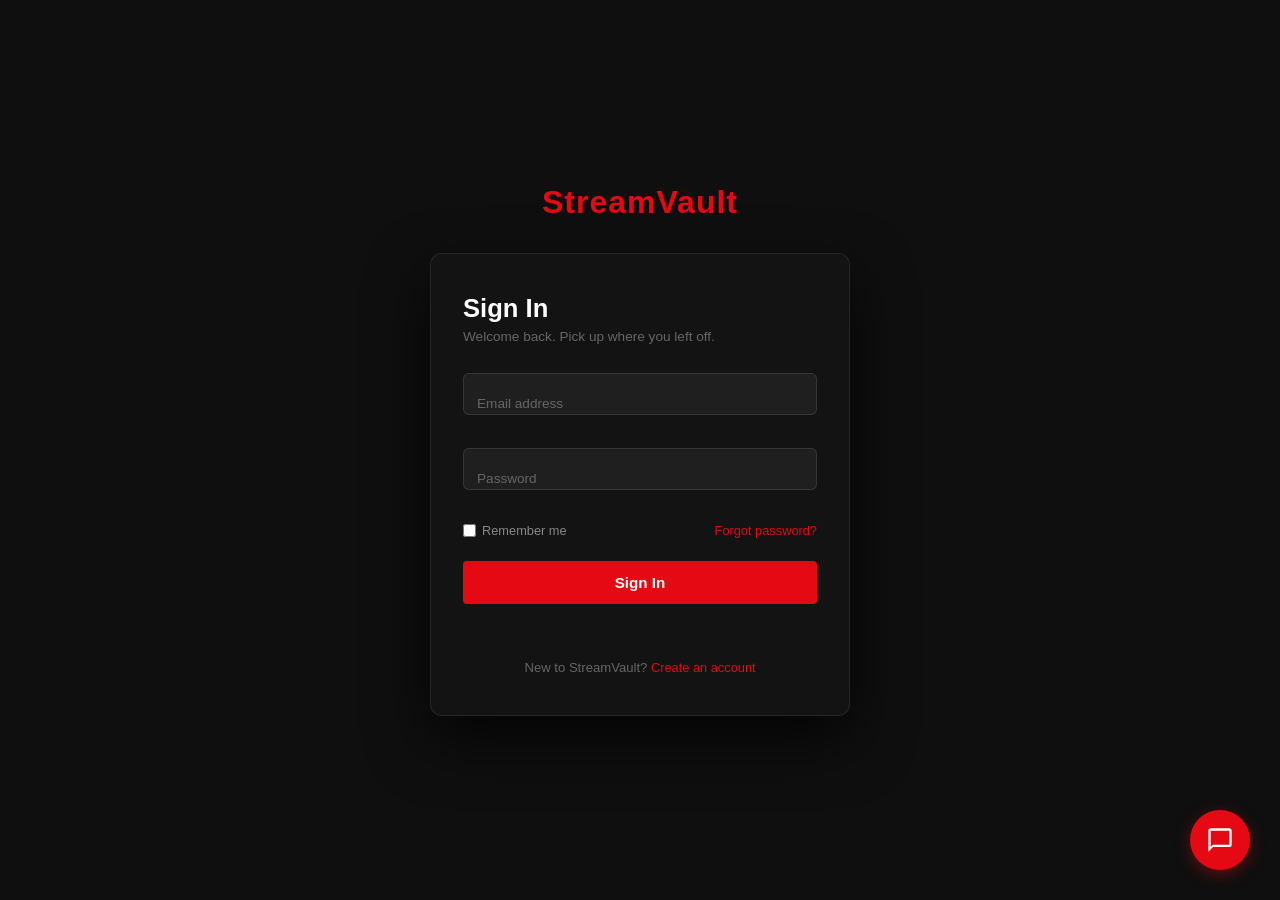
<file: Movie website/auth.html>
<!DOCTYPE html>
<html lang="en">
<head>
  <meta charset="UTF-8" />
  <meta name="viewport" content="width=device-width, initial-scale=1.0" />
  <title>Sign In – StreamVault</title>
  <link rel="stylesheet" href="style.css" />
  <link rel="stylesheet" href="chatbot.css" />
</head>
<body class="auth-page">

  <div class="auth-bg"></div>

  <div class="auth-wrap">
    <a href="index.html" class="auth-logo">StreamVault</a>

    <div class="auth-card" id="authCard">

      <!-- Login Form -->
      <div class="auth-form-section" id="loginSection">
        <h2 class="auth-title">Sign In</h2>
        <p class="auth-subtitle">Welcome back. Pick up where you left off.</p>
        <form id="loginForm" class="auth-form" novalidate>
          <div class="auth-field">
            <input type="email" id="loginEmail" class="auth-input" placeholder=" " required />
            <label class="auth-label">Email address</label>
            <span class="auth-err" id="loginEmailErr"></span>
          </div>
          <div class="auth-field">
            <input type="password" id="loginPassword" class="auth-input" placeholder=" " required />
            <label class="auth-label">Password</label>
            <span class="auth-err" id="loginPassErr"></span>
          </div>
          <div class="auth-options">
            <label class="auth-check"><input type="checkbox" id="rememberMe" /> Remember me</label>
            <a href="#" class="auth-link">Forgot password?</a>
          </div>
          <button type="submit" class="btn btn-primary auth-btn">Sign In</button>
          <p class="auth-err auth-global" id="loginGlobalErr"></p>
        </form>
        <p class="auth-switch">New to StreamVault? <a href="#" class="auth-link" id="goSignup">Create an account</a></p>
      </div>

      <!-- Sign Up Form -->
      <div class="auth-form-section hidden" id="signupSection">
        <h2 class="auth-title">Create Account</h2>
        <p class="auth-subtitle">Join millions of viewers worldwide.</p>
        <form id="signupForm" class="auth-form" novalidate>
          <div class="auth-field">
            <input type="text" id="signupName" class="auth-input" placeholder=" " required />
            <label class="auth-label">Full name</label>
            <span class="auth-err" id="signupNameErr"></span>
          </div>
          <div class="auth-field">
            <input type="email" id="signupEmail" class="auth-input" placeholder=" " required />
            <label class="auth-label">Email address</label>
            <span class="auth-err" id="signupEmailErr"></span>
          </div>
          <div class="auth-field">
            <input type="password" id="signupPassword" class="auth-input" placeholder=" " required />
            <label class="auth-label">Password</label>
            <span class="auth-err" id="signupPassErr"></span>
          </div>
          <div class="auth-field">
            <input type="password" id="signupConfirm" class="auth-input" placeholder=" " required />
            <label class="auth-label">Confirm password</label>
            <span class="auth-err" id="signupConfirmErr"></span>
          </div>
          <button type="submit" class="btn btn-primary auth-btn">Create Account</button>
          <p class="auth-err auth-global" id="signupGlobalErr"></p>
        </form>
        <p class="auth-switch">Already have an account? <a href="#" class="auth-link" id="goLogin">Sign in</a></p>
      </div>

    </div>
  </div>

  <script src="auth.js"></script>
  <script src="chatbot.js"></script>
</body>
</html>
</file>
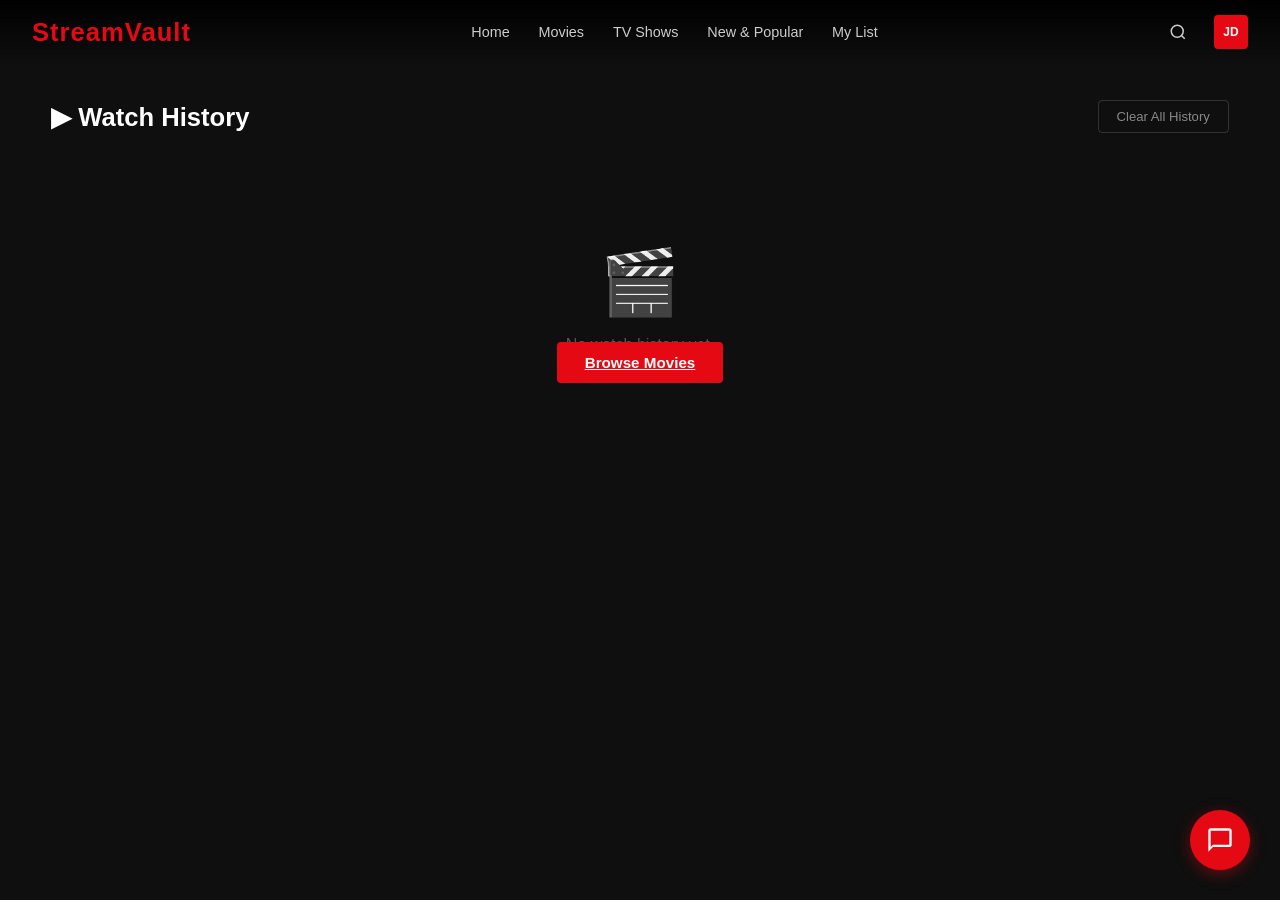
<file: Movie website/watch-history.html>
<!DOCTYPE html>
<html lang="en">
<head>
  <meta charset="UTF-8" />
  <meta name="viewport" content="width=device-width, initial-scale=1.0" />
  <title>Watch History – StreamVault</title>
  <link rel="stylesheet" href="style.css" />
  <link rel="stylesheet" href="chatbot.css" />
</head>
<body>

  <nav class="navbar">
    <div class="nav-logo"><a href="index.html" style="text-decoration:none;color:inherit">StreamVault</a></div>
    <ul class="nav-links" id="navLinks">
      <li><a href="index.html">Home</a></li>
      <li><a href="Movies.html">Movies</a></li>
      <li><a href="Tv Shows.html">TV Shows</a></li>
      <li><a href="new-popular.html">New &amp; Popular</a></li>
      <li><a href="My List.html">My List</a></li>
    </ul>
    <div class="nav-actions">
      <div class="sv-search" id="svSearch">
        <button class="sv-search-btn" id="svSearchBtn" aria-label="Search">
          <svg width="18" height="18" viewBox="0 0 24 24" fill="none" stroke="currentColor" stroke-width="2"><circle cx="11" cy="11" r="8"/><line x1="21" y1="21" x2="16.65" y2="16.65"/></svg>
        </button>
        <input class="sv-search-input" id="svSearchInput" type="text" placeholder="Search titles, genres..." autocomplete="off" spellcheck="false" />
        <div class="sv-search-results" id="svSearchResults"></div>
      </div>
      <div class="nav-account" id="navAccount">
        <div class="nav-avatar" id="avatarBtn" title="Profile">JD</div>
        <div class="account-dropdown" id="accountDropdown">
          <div class="account-header">
            <div class="account-avatar-lg">JD</div>
            <div>
              <p class="account-name">John Doe</p>
              <p class="account-email">johndoe@email.com</p>
            </div>
          </div>
          <div class="account-divider"></div>
          <ul class="account-menu">
            <li><a href="#">&#128100; Manage Profiles</a></li>
            <li><a href="watch-history.html" class="active">&#9654; Watch History</a></li>
            <li><a href="#">&#10084; Favourites</a></li>
            <li><a href="#">&#9881; Account Settings</a></li>
            <li><a href="#">&#128276; Notifications</a></li>
          </ul>
          <div class="account-divider"></div>
          <a href="#" class="account-signout">&#128274; Sign Out</a>
        </div>
      </div>
      <button class="hamburger" id="hamburger" aria-label="Toggle menu">
        <span></span><span></span><span></span>
      </button>
    </div>
  </nav>

  <!-- Watch History -->
  <main class="wh-main">
    <div class="wh-header">
      <h1 class="wh-title">&#9654; Watch History</h1>
      <button class="wh-clear-btn" id="whClearBtn">Clear All History</button>
    </div>
    <div class="wh-empty" id="whEmpty" style="display:none">
      <div class="wh-empty-icon">&#127916;</div>
      <p>No watch history yet.</p>
      <a href="Movies.html" class="btn btn-primary" style="margin-top:1rem">Browse Movies</a>
    </div>
    <div class="wh-grid" id="whGrid"></div>
  </main>

  <!-- Video Player Modal -->
  <div class="player-modal" id="playerModal">
    <div class="player-container">
      <button class="player-close" id="playerClose">&times;</button>
      <div class="player-video-wrap">
        <video class="player-video" id="playerVideo" controls style="display:none"></video>
        <iframe class="player-iframe" id="playerIframe" frameborder="0" allowfullscreen allow="autoplay; encrypted-media" style="display:none"></iframe>
      </div>
      <div class="player-info">
        <span class="player-title" id="playerTitle"></span>
        <span class="player-resume" id="playerResume"></span>
      </div>
    </div>
  </div>

  <script src="watch-history.js"></script>
  <script src="chatbot.js"></script>
</body>
</html>
</file>
<file: Movie website/style.css>
* {
  margin: 0;
  padding: 0;
  box-sizing: border-box;
}

body {
  font-family: 'Segoe UI', sans-serif;
  background: #0f0f0f;
  color: #fff;
}

.navbar {
  display: flex;
  align-items: center;
  justify-content: space-between;
  padding: 0 2rem;
  height: 64px;
  background: linear-gradient(to bottom, rgba(0,0,0,0.95), transparent);
  position: fixed;
  top: 0;
  width: 100%;
  z-index: 1000;
  transition: background 0.3s;
}

.navbar.scrolled {
  background: #0f0f0f;
}

.nav-logo {
  font-size: 1.6rem;
  font-weight: 800;
  color: #e50914;
  letter-spacing: 1px;
  flex-shrink: 0;
}

.nav-links {
  display: flex;
  list-style: none;
  gap: 1.8rem;
}

.nav-links a {
  text-decoration: none;
  color: #ccc;
  font-size: 0.9rem;
  transition: color 0.2s;
}

.nav-links a:hover,
.nav-links a.active {
  color: #fff;
}

.nav-actions {
  display: flex;
  align-items: center;
  gap: 1rem;
}

.search-box {
  position: relative;
  display: flex;
  align-items: center;
}

.search-icon-btn {
  background: transparent;
  border: none;
  color: #ccc;
  font-size: 1.1rem;
  cursor: pointer;
  padding: 6px 8px;
  display: flex;
  align-items: center;
  transition: color 0.2s;
  z-index: 2;
}

.search-icon-btn:hover { color: #fff; }

.search-expand {
  position: absolute;
  right: 32px;
  top: 50%;
  transform: translateY(-50%);
  width: 0;
  overflow: hidden;
  transition: width 0.35s cubic-bezier(0.4,0,0.2,1);
  background: #111;
  border: 1px solid transparent;
  border-radius: 4px;
  display: flex;
  align-items: center;
}

.search-expand.open {
  width: 260px;
  border-color: rgba(255,255,255,0.25);
}

.search-expand input {
  background: transparent;
  border: none;
  outline: none;
  color: #fff;
  font-size: 0.88rem;
  padding: 8px 12px;
  width: 100%;
  font-family: inherit;
}

.search-expand input::placeholder { color: #555; }

.search-dropdown {
  display: none;
  position: absolute;
  top: calc(100% + 8px);
  right: 0;
  width: 320px;
  background: #141414;
  border: 1px solid rgba(255,255,255,0.12);
  border-radius: 8px;
  overflow: hidden;
  box-shadow: 0 16px 48px rgba(0,0,0,0.85);
  z-index: 9999;
  max-height: 440px;
  overflow-y: auto;
  scrollbar-width: thin;
  scrollbar-color: #333 transparent;
}

.search-dropdown.visible { display: block; animation: dropIn 0.18s ease; }

.search-result-item {
  display: flex;
  align-items: center;
  gap: 12px;
  padding: 10px 14px;
  cursor: pointer;
  transition: background 0.15s;
  border-bottom: 1px solid rgba(255,255,255,0.04);
}

.search-result-item:last-child { border-bottom: none; }
.search-result-item:hover { background: rgba(255,255,255,0.07); }

.result-thumb {
  width: 44px;
  height: 60px;
  border-radius: 4px;
  object-fit: cover;
  flex-shrink: 0;
  display: block;
  background: #222;
}

.result-info {
  display: flex;
  flex-direction: column;
  gap: 3px;
  flex: 1;
  min-width: 0;
}

.result-title {
  font-size: 0.88rem;
  font-weight: 600;
  color: #fff;
  white-space: nowrap;
  overflow: hidden;
  text-overflow: ellipsis;
}

.result-meta { font-size: 0.72rem; color: #888; }

.search-no-results {
  padding: 20px;
  text-align: center;
  color: #555;
  font-size: 0.85rem;
}

.result-play-btn {
  background: #e50914;
  border: none;
  color: #fff;
  width: 28px;
  height: 28px;
  border-radius: 50%;
  font-size: 0.7rem;
  cursor: pointer;
  flex-shrink: 0;
  display: flex;
  align-items: center;
  justify-content: center;
  transition: background 0.2s, transform 0.2s;
}

.result-play-btn:hover { background: #f40612; transform: scale(1.1); }

.nav-avatar {
  width: 34px;
  height: 34px;
  border-radius: 4px;
  background: #e50914;
  display: flex;
  align-items: center;
  justify-content: center;
  font-size: 0.75rem;
  font-weight: 700;
  cursor: pointer;
  flex-shrink: 0;
}

.hamburger {
  display: none;
  flex-direction: column;
  gap: 5px;
  background: transparent;
  border: none;
  cursor: pointer;
  padding: 4px;
}

.hamburger span {
  display: block;
  width: 22px;
  height: 2px;
  background: #fff;
  border-radius: 2px;
  transition: all 0.3s;
}

/* Mobile */
@media (max-width: 768px) {
  .nav-links {
    display: none;
    flex-direction: column;
    position: absolute;
    top: 64px;
    left: 0;
    width: 100%;
    background: #0f0f0f;
    padding: 1rem 2rem;
    gap: 1rem;
  }

  .nav-links.open {
    display: flex;
  }

  .hamburger {
    display: flex;
  }

  .search-box input {
    width: 120px;
  }
}

/* ── Hero Section ── */
.hero {
  position: relative;
  height: 100vh;
  min-height: 600px;
  display: flex;
  align-items: center;
  overflow: hidden;
}

.hero-bg {
  position: absolute;
  inset: 0;
  background: url('https://images.unsplash.com/photo-1536440136628-849c177e76a1?w=1600&q=80') center/cover no-repeat;
  transform: scale(1.05);
  animation: slowZoom 20s ease-in-out infinite alternate;
}

@keyframes slowZoom {
  from { transform: scale(1.05); }
  to   { transform: scale(1.12); }
}

.hero-overlay {
  position: absolute;
  inset: 0;
  background: linear-gradient(
    to right,
    rgba(0,0,0,0.92) 0%,
    rgba(0,0,0,0.6) 50%,
    rgba(0,0,0,0.1) 100%
  ),
  linear-gradient(
    to top,
    rgba(15,15,15,1) 0%,
    transparent 30%
  );
}

.hero-content {
  position: relative;
  z-index: 2;
  max-width: 580px;
  padding: 0 2rem;
  margin-left: 4%;
  animation: fadeUp 0.9s ease both;
}

@keyframes fadeUp {
  from { opacity: 0; transform: translateY(30px); }
  to   { opacity: 1; transform: translateY(0); }
}

.hero-badge {
  display: inline-block;
  background: #e50914;
  color: #fff;
  font-size: 0.75rem;
  font-weight: 700;
  letter-spacing: 1px;
  text-transform: uppercase;
  padding: 4px 12px;
  border-radius: 2px;
  margin-bottom: 1rem;
}

.hero-title {
  font-size: clamp(2.8rem, 6vw, 5rem);
  font-weight: 900;
  line-height: 1.05;
  letter-spacing: -1px;
  margin-bottom: 0.6rem;
  text-shadow: 0 2px 20px rgba(0,0,0,0.5);
}

.hero-meta {
  font-size: 0.85rem;
  color: #aaa;
  margin-bottom: 1rem;
  letter-spacing: 0.5px;
}

.hero-desc {
  font-size: 1rem;
  color: #ccc;
  line-height: 1.7;
  margin-bottom: 2rem;
  max-width: 480px;
}

.hero-actions {
  display: flex;
  gap: 0.75rem;
  flex-wrap: wrap;
  margin-bottom: 2rem;
}

.btn {
  padding: 12px 28px;
  border-radius: 4px;
  font-size: 0.95rem;
  font-weight: 600;
  cursor: pointer;
  border: none;
  transition: all 0.2s;
  white-space: nowrap;
}

.btn-primary {
  background: #e50914;
  color: #fff;
}

.btn-primary:hover {
  background: #f40612;
  transform: scale(1.04);
}

.btn-secondary {
  background: rgba(255,255,255,0.15);
  color: #fff;
  border: 1px solid rgba(255,255,255,0.3);
  backdrop-filter: blur(6px);
}

.btn-secondary:hover {
  background: rgba(255,255,255,0.25);
}

.btn-ghost {
  background: transparent;
  color: #ccc;
  border: 1px solid rgba(255,255,255,0.2);
}

.btn-ghost:hover {
  color: #fff;
  border-color: rgba(255,255,255,0.5);
}

.hero-stats {
  display: flex;
  align-items: center;
  gap: 1.2rem;
}

.stat {
  display: flex;
  flex-direction: column;
  align-items: center;
}

.stat-value {
  font-size: 1.3rem;
  font-weight: 800;
  color: #fff;
}

.stat-label {
  font-size: 0.7rem;
  color: #888;
  text-transform: uppercase;
  letter-spacing: 1px;
}

.stat-divider {
  width: 1px;
  height: 32px;
  background: rgba(255,255,255,0.15);
}

.hero-scroll-hint {
  position: absolute;
  bottom: 2rem;
  left: 50%;
  transform: translateX(-50%);
  font-size: 0.75rem;
  color: #666;
  letter-spacing: 1px;
  animation: bounce 2s infinite;
  z-index: 2;
}

@keyframes bounce {
  0%, 100% { transform: translateX(-50%) translateY(0); }
  50%       { transform: translateX(-50%) translateY(6px); }
}

@media (max-width: 600px) {
  .hero-content {
    margin-left: 0;
    padding: 0 1.2rem;
  }

  .hero-actions {
    flex-direction: column;
  }

  .btn {
    width: 100%;
    text-align: center;
  }
}

/* ── Account Dropdown ── */
.nav-account {
  position: relative;
}

.nav-avatar {
  width: 34px;
  height: 34px;
  border-radius: 4px;
  background: #e50914;
  display: flex;
  align-items: center;
  justify-content: center;
  font-size: 0.75rem;
  font-weight: 700;
  cursor: pointer;
  flex-shrink: 0;
  border: 2px solid transparent;
  transition: border-color 0.2s;
  user-select: none;
}

.nav-avatar:hover,
.nav-account.open .nav-avatar {
  border-color: #fff;
}

.account-dropdown {
  display: none;
  position: absolute;
  top: calc(100% + 12px);
  right: 0;
  width: 240px;
  background: #1a1a1a;
  border: 1px solid rgba(255,255,255,0.1);
  border-radius: 8px;
  box-shadow: 0 12px 40px rgba(0,0,0,0.7);
  z-index: 999;
  overflow: hidden;
  animation: dropIn 0.2s ease;
}

@keyframes dropIn {
  from { opacity: 0; transform: translateY(-8px); }
  to   { opacity: 1; transform: translateY(0); }
}

.nav-account.open .account-dropdown {
  display: block;
}

.account-header {
  display: flex;
  align-items: center;
  gap: 12px;
  padding: 16px;
}

.account-avatar-lg {
  width: 42px;
  height: 42px;
  border-radius: 6px;
  background: #e50914;
  display: flex;
  align-items: center;
  justify-content: center;
  font-size: 0.9rem;
  font-weight: 700;
  flex-shrink: 0;
}

.account-name {
  font-size: 0.9rem;
  font-weight: 600;
  color: #fff;
}

.account-email {
  font-size: 0.72rem;
  color: #888;
  margin-top: 2px;
}

.account-divider {
  height: 1px;
  background: rgba(255,255,255,0.08);
  margin: 0;
}

.account-menu {
  list-style: none;
  padding: 8px 0;
}

.account-menu li a {
  display: block;
  padding: 9px 16px;
  font-size: 0.85rem;
  color: #ccc;
  text-decoration: none;
  transition: background 0.15s, color 0.15s;
}

.account-menu li a:hover {
  background: rgba(255,255,255,0.06);
  color: #fff;
}

.account-signout {
  display: block;
  padding: 12px 16px;
  font-size: 0.85rem;
  color: #e50914;
  text-decoration: none;
  transition: background 0.15s;
}

.account-signout:hover {
  background: rgba(229,9,20,0.1);
}

/* ── Featured Movies ── */
.featured {
  padding: 4rem 4% 3rem;
  background: #0f0f0f;
}

.featured-header {
  display: flex;
  align-items: center;
  justify-content: space-between;
  margin-bottom: 1.8rem;
}

.section-title {
  font-size: 1.4rem;
  font-weight: 700;
  color: #fff;
  position: relative;
  padding-left: 14px;
}

.section-title::before {
  content: '';
  position: absolute;
  left: 0;
  top: 50%;
  transform: translateY(-50%);
  width: 4px;
  height: 70%;
  background: #e50914;
  border-radius: 2px;
}

.see-all {
  font-size: 0.85rem;
  color: #e50914;
  text-decoration: none;
  font-weight: 600;
  transition: opacity 0.2s;
}

.see-all:hover { opacity: 0.75; }

.movies-grid {
  display: grid;
  grid-template-columns: repeat(auto-fill, minmax(180px, 1fr));
  gap: 1.2rem;
}

.movie-card {
  position: relative;
  border-radius: 8px;
  overflow: hidden;
  cursor: pointer;
  background: #1a1a1a;
  transition: transform 0.25s, box-shadow 0.25s;
  aspect-ratio: 2/3;
}

.movie-card:hover {
  transform: scale(1.05);
  box-shadow: 0 12px 40px rgba(0,0,0,0.7);
  z-index: 2;
}

.movie-card:hover .card-overlay {
  opacity: 1;
}

.card-thumb {
  width: 100%;
  height: 100%;
  object-fit: cover;
  position: absolute;
  inset: 0;
  display: block;
}

.card-overlay {
  position: absolute;
  inset: 0;
  background: linear-gradient(to top, rgba(0,0,0,0.95) 0%, rgba(0,0,0,0.3) 60%, transparent 100%);
  opacity: 0;
  transition: opacity 0.25s;
  display: flex;
  flex-direction: column;
  justify-content: flex-end;
  padding: 14px;
}

.card-title {
  font-size: 0.9rem;
  font-weight: 700;
  color: #fff;
  margin-bottom: 4px;
}

.card-meta {
  font-size: 0.72rem;
  color: #aaa;
  margin-bottom: 10px;
}

.card-badge {
  position: absolute;
  top: 10px;
  left: 10px;
  background: #e50914;
  color: #fff;
  font-size: 0.65rem;
  font-weight: 700;
  padding: 3px 8px;
  border-radius: 3px;
  text-transform: uppercase;
  letter-spacing: 0.5px;
}

.card-actions {
  display: flex;
  gap: 8px;
}

.card-btn {
  flex: 1;
  padding: 7px 0;
  border-radius: 4px;
  border: none;
  font-size: 0.75rem;
  font-weight: 600;
  cursor: pointer;
  transition: background 0.2s;
}

.card-btn.play {
  background: #e50914;
  color: #fff;
}

.card-btn.play:hover { background: #f40612; }

.card-btn.list {
  background: rgba(255,255,255,0.15);
  color: #fff;
  border: 1px solid rgba(255,255,255,0.2);
}

.card-btn.list:hover { background: rgba(255,255,255,0.25); }

/* Rating badge bottom-right */
.card-rating {
  position: absolute;
  top: 10px;
  right: 10px;
  background: rgba(0,0,0,0.7);
  color: #f5c518;
  font-size: 0.7rem;
  font-weight: 700;
  padding: 3px 7px;
  border-radius: 3px;
}

@media (max-width: 600px) {
  .movies-grid {
    grid-template-columns: repeat(auto-fill, minmax(140px, 1fr));
  }
}

/* ── Continue Watching ── */
.continue-watching {
  padding-bottom: 1rem;
}

.cw-row {
  display: flex;
  gap: 1.2rem;
  overflow-x: auto;
  padding-bottom: 1rem;
  scrollbar-width: thin;
  scrollbar-color: #333 transparent;
}

.cw-row::-webkit-scrollbar { height: 4px; }
.cw-row::-webkit-scrollbar-track { background: transparent; }
.cw-row::-webkit-scrollbar-thumb { background: #333; border-radius: 2px; }

.cw-card {
  position: relative;
  flex-shrink: 0;
  width: 280px;
  border-radius: 8px;
  overflow: hidden;
  background: #1a1a1a;
  cursor: pointer;
  transition: transform 0.25s, box-shadow 0.25s;
}

.cw-card:hover {
  transform: scale(1.03);
  box-shadow: 0 10px 32px rgba(0,0,0,0.6);
}

.cw-thumb-wrap {
  position: relative;
  width: 100%;
  aspect-ratio: 16/9;
  overflow: hidden;
}

.cw-thumb {
  width: 100%;
  height: 100%;
  object-fit: cover;
  display: block;
}

.cw-play-overlay {
  position: absolute;
  inset: 0;
  background: rgba(0,0,0,0.4);
  display: flex;
  align-items: center;
  justify-content: center;
  opacity: 0;
  transition: opacity 0.2s;
}

.cw-card:hover .cw-play-overlay { opacity: 1; }

.cw-play-icon {
  width: 44px;
  height: 44px;
  border-radius: 50%;
  background: rgba(229,9,20,0.9);
  display: flex;
  align-items: center;
  justify-content: center;
  font-size: 1.1rem;
  color: #fff;
}

.cw-progress-bar {
  position: absolute;
  bottom: 0;
  left: 0;
  height: 3px;
  background: #e50914;
  border-radius: 0 2px 2px 0;
}

.cw-info {
  padding: 10px 12px 12px;
}

.cw-title {
  font-size: 0.9rem;
  font-weight: 600;
  color: #fff;
  margin-bottom: 3px;
}

.cw-meta {
  font-size: 0.72rem;
  color: #888;
  display: flex;
  justify-content: space-between;
}

/* ── Video Player Modal ── */
.player-modal {
  display: none;
  position: fixed;
  inset: 0;
  background: rgba(0,0,0,0.92);
  z-index: 2000;
  align-items: center;
  justify-content: center;
}

.player-modal.active {
  display: flex;
}

.player-container {
  position: relative;
  width: 90vw;
  max-width: 960px;
  background: #000;
  border-radius: 10px;
  overflow: hidden;
  box-shadow: 0 24px 80px rgba(0,0,0,0.9);
  animation: fadeUp 0.3s ease;
}

.player-close {
  position: absolute;
  top: 12px;
  right: 14px;
  background: rgba(0,0,0,0.6);
  border: none;
  color: #fff;
  font-size: 1.6rem;
  line-height: 1;
  width: 36px;
  height: 36px;
  border-radius: 50%;
  cursor: pointer;
  z-index: 10;
  transition: background 0.2s;
}

.player-close:hover { background: #e50914; }

.player-video {
  width: 100%;
  display: block;
  max-height: 70vh;
  background: #000;
}

.player-info {
  display: flex;
  justify-content: space-between;
  align-items: center;
  padding: 12px 16px;
  background: #111;
}

.player-title {
  font-size: 1rem;
  font-weight: 700;
  color: #fff;
}

.player-resume {
  font-size: 0.78rem;
  color: #e50914;
  font-weight: 600;
}

.player-video-wrap {
  position: relative;
  width: 100%;
  aspect-ratio: 16/9;
  background: #000;
}

.player-video {
  width: 100%;
  height: 100%;
  display: block;
  background: #000;
}

.player-iframe {
  width: 100%;
  height: 100%;
  display: block;
  border: none;
}

/* ── Reviews Section ── */
.reviews-section { padding-bottom: 2rem; }

.reviews-grid {
  display: grid;
  grid-template-columns: repeat(auto-fill, minmax(280px, 1fr));
  gap: 1.2rem;
  margin-bottom: 2.5rem;
}

.review-card {
  background: #1a1a1a;
  border: 1px solid rgba(255,255,255,0.07);
  border-radius: 10px;
  padding: 18px;
  display: flex;
  flex-direction: column;
  gap: 10px;
  transition: border-color 0.2s;
}

.review-card:hover { border-color: rgba(255,255,255,0.15); }

.review-card-header {
  display: flex;
  align-items: center;
  gap: 12px;
}

.review-avatar {
  width: 38px;
  height: 38px;
  border-radius: 50%;
  background: #e50914;
  display: flex;
  align-items: center;
  justify-content: center;
  font-size: 0.8rem;
  font-weight: 700;
  flex-shrink: 0;
}

.review-meta { flex: 1; }

.review-author {
  font-size: 0.88rem;
  font-weight: 600;
  color: #fff;
}

.review-movie-tag {
  font-size: 0.72rem;
  color: #e50914;
  margin-top: 1px;
}

.review-stars { color: #f5c518; font-size: 0.85rem; letter-spacing: 1px; }

.review-body {
  font-size: 0.83rem;
  color: #bbb;
  line-height: 1.6;
}

.review-date {
  font-size: 0.7rem;
  color: #555;
  margin-top: auto;
}

/* Review Form */
.review-form-wrap {
  background: #161616;
  border: 1px solid rgba(255,255,255,0.07);
  border-radius: 12px;
  padding: 24px;
  max-width: 600px;
}

.review-form-title {
  font-size: 1rem;
  font-weight: 700;
  color: #fff;
  margin-bottom: 16px;
}

.review-form {
  display: flex;
  flex-direction: column;
  gap: 12px;
}

.review-form-row {
  display: flex;
  gap: 12px;
  align-items: center;
  flex-wrap: wrap;
}

.review-input {
  background: rgba(255,255,255,0.06);
  border: 1px solid rgba(255,255,255,0.1);
  border-radius: 6px;
  color: #fff;
  padding: 10px 14px;
  font-size: 0.85rem;
  width: 100%;
  outline: none;
  transition: border-color 0.2s;
  font-family: inherit;
}

.review-input:focus { border-color: #e50914; }

.review-input option { background: #1a1a1a; }

.review-textarea {
  resize: vertical;
  min-height: 90px;
}

.star-picker {
  display: flex;
  gap: 4px;
  font-size: 1.5rem;
  cursor: pointer;
  flex-shrink: 0;
}

.star-picker span { color: #444; transition: color 0.15s; }
.star-picker span.active { color: #f5c518; }

.review-submit { align-self: flex-start; padding: 10px 24px; }

@media (max-width: 600px) {
  .review-form-row { flex-direction: column; align-items: flex-start; }
}

/* ── Footer ── */
.footer {
  background: #0a0a0a;
  border-top: 1px solid rgba(255,255,255,0.07);
  padding: 4rem 4% 2rem;
  margin-top: 3rem;
}

.footer-inner {
  max-width: 860px;
  margin: 0 auto;
  display: flex;
  flex-direction: column;
  align-items: center;
  gap: 2rem;
  text-align: center;
}

.footer-brand-center {}

.footer-logo {
  font-size: 2rem;
  font-weight: 900;
  color: #e50914;
  letter-spacing: 1px;
  margin-bottom: 0.5rem;
}

.footer-tagline {
  font-size: 0.85rem;
  color: #555;
  margin-bottom: 1.2rem;
}

.footer-socials {
  display: flex;
  justify-content: center;
  gap: 10px;
}

.social-icon {
  width: 38px;
  height: 38px;
  border-radius: 50%;
  background: rgba(255,255,255,0.06);
  border: 1px solid rgba(255,255,255,0.1);
  display: flex;
  align-items: center;
  justify-content: center;
  color: #aaa;
  text-decoration: none;
  font-size: 0.85rem;
  transition: background 0.2s, color 0.2s, border-color 0.2s;
}

.social-icon:hover {
  background: #e50914;
  color: #fff;
  border-color: #e50914;
}

.footer-nav-row {
  display: flex;
  flex-wrap: wrap;
  justify-content: center;
  gap: 0.4rem 1.6rem;
}

.footer-nav-row a {
  font-size: 0.83rem;
  color: #666;
  text-decoration: none;
  transition: color 0.2s;
}

.footer-nav-row a:hover { color: #fff; }

.footer-newsletter {
  width: 100%;
  max-width: 480px;
}

.newsletter-label {
  font-size: 0.82rem;
  color: #666;
  margin-bottom: 0.8rem;
}

.newsletter-form {
  display: flex;
  gap: 8px;
}

.newsletter-input {
  flex: 1;
  background: rgba(255,255,255,0.06);
  border: 1px solid rgba(255,255,255,0.1);
  border-radius: 4px;
  color: #fff;
  padding: 10px 14px;
  font-size: 0.85rem;
  outline: none;
  transition: border-color 0.2s;
  font-family: inherit;
}

.newsletter-input:focus { border-color: #e50914; }
.newsletter-input::placeholder { color: #555; }

.newsletter-btn { padding: 10px 20px; white-space: nowrap; }

.footer-divider {
  width: 100%;
  height: 1px;
  background: rgba(255,255,255,0.06);
}

.footer-bottom-center {
  display: flex;
  flex-direction: column;
  align-items: center;
  gap: 0.6rem;
}

.footer-legal {
  display: flex;
  flex-wrap: wrap;
  justify-content: center;
  gap: 0.4rem 1.2rem;
}

.footer-legal a {
  font-size: 0.75rem;
  color: #444;
  text-decoration: none;
  transition: color 0.2s;
}

.footer-legal a:hover { color: #888; }

.footer-copy {
  font-size: 0.75rem;
  color: #333;
}

@media (max-width: 480px) {
  .newsletter-form { flex-direction: column; }
  .newsletter-btn { width: 100%; text-align: center; }
}

/* ── Movies Page Header ── */
.movies-header {
  margin-top: 64px;
  padding: 5rem 4% 3.5rem;
  background: linear-gradient(135deg, #0f0f0f 0%, #1a0a0a 50%, #0f0f0f 100%);
  border-bottom: 1px solid rgba(255,255,255,0.06);
  text-align: center;
  position: relative;
  overflow: hidden;
}

.movies-header::before {
  content: '';
  position: absolute;
  inset: 0;
  background: radial-gradient(ellipse at center, rgba(229,9,20,0.08) 0%, transparent 70%);
  pointer-events: none;
}

.movies-header-content {
  position: relative;
  z-index: 1;
  max-width: 640px;
  margin: 0 auto;
  animation: fadeUp 0.7s ease both;
}

.movies-header-badge {
  display: inline-block;
  background: rgba(229,9,20,0.15);
  border: 1px solid rgba(229,9,20,0.3);
  color: #e50914;
  font-size: 0.72rem;
  font-weight: 700;
  letter-spacing: 1.5px;
  text-transform: uppercase;
  padding: 5px 14px;
  border-radius: 20px;
  margin-bottom: 1.2rem;
}

.movies-header-title {
  font-size: clamp(2rem, 5vw, 3.2rem);
  font-weight: 900;
  color: #fff;
  letter-spacing: -0.5px;
  line-height: 1.1;
  margin-bottom: 1rem;
}

.movies-header-sub {
  font-size: 1rem;
  color: #888;
  line-height: 1.7;
}

/* ── Movies Hero Slider ── */
.movies-hero-slider {
  position: relative;
  margin-top: 64px;
  height: 85vh;
  min-height: 520px;
  overflow: hidden;
  background: #0f0f0f;
}

.slider-track {
  position: absolute;
  inset: 0;
  transition: opacity 0.8s ease;
}

.slider-bg {
  position: absolute;
  inset: 0;
  background-size: cover;
  background-position: center;
  opacity: 0;
  transition: opacity 0.9s ease;
}

.slider-bg.active { opacity: 1; }

.slider-overlay {
  position: absolute;
  inset: 0;
  background: linear-gradient(
    to right,
    rgba(0,0,0,0.88) 0%,
    rgba(0,0,0,0.5) 55%,
    rgba(0,0,0,0.1) 100%
  ),
  linear-gradient(to top, rgba(15,15,15,1) 0%, transparent 35%);
  z-index: 1;
}

.slider-content {
  position: absolute;
  bottom: 14%;
  left: 5%;
  z-index: 2;
  max-width: 520px;
}

.slide-info { display: none; animation: fadeUp 0.6s ease both; }
.slide-info.active { display: block; }

.slide-badge {
  display: inline-block;
  background: #e50914;
  color: #fff;
  font-size: 0.7rem;
  font-weight: 700;
  letter-spacing: 1px;
  text-transform: uppercase;
  padding: 4px 12px;
  border-radius: 2px;
  margin-bottom: 0.8rem;
}

.slide-title {
  font-size: clamp(2rem, 4.5vw, 3.4rem);
  font-weight: 900;
  color: #fff;
  line-height: 1.05;
  margin-bottom: 0.6rem;
  letter-spacing: -0.5px;
}

.slide-meta {
  font-size: 0.82rem;
  color: #aaa;
  margin-bottom: 0.8rem;
}

.slide-desc {
  font-size: 0.92rem;
  color: #ccc;
  line-height: 1.65;
  margin-bottom: 1.4rem;
}

.slide-actions { display: flex; gap: 0.75rem; }

/* Arrows */
.slider-arrow {
  position: absolute;
  top: 50%;
  transform: translateY(-50%);
  z-index: 3;
  background: rgba(0,0,0,0.5);
  border: 1px solid rgba(255,255,255,0.15);
  color: #fff;
  width: 44px;
  height: 44px;
  border-radius: 50%;
  font-size: 1.1rem;
  cursor: pointer;
  transition: background 0.2s;
  display: flex;
  align-items: center;
  justify-content: center;
}

.slider-arrow:hover { background: #e50914; border-color: #e50914; }
.slider-arrow.left  { left: 1.5rem; }
.slider-arrow.right { right: 1.5rem; }

/* Dots */
.slider-dots {
  position: absolute;
  bottom: 1.5rem;
  left: 50%;
  transform: translateX(-50%);
  display: flex;
  gap: 8px;
  z-index: 3;
}

.slider-dot {
  width: 8px;
  height: 8px;
  border-radius: 50%;
  background: rgba(255,255,255,0.3);
  cursor: pointer;
  transition: background 0.2s, transform 0.2s;
  border: none;
}

.slider-dot.active {
  background: #e50914;
  transform: scale(1.3);
}

@media (max-width: 600px) {
  .slider-content { bottom: 12%; left: 4%; right: 4%; max-width: 100%; }
  .slide-actions { flex-direction: column; }
  .slide-actions .btn { text-align: center; }
}

/* ── Categories Section ── */
.categories-section {
  padding: 3rem 0 2.5rem;
  background: #0f0f0f;
  overflow: hidden;
}

.categories-track-wrap {
  overflow: hidden;
  mask-image: linear-gradient(to right, transparent 0%, black 8%, black 92%, transparent 100%);
  -webkit-mask-image: linear-gradient(to right, transparent 0%, black 8%, black 92%, transparent 100%);
}

.categories-track {
  display: flex;
  gap: 1rem;
  width: max-content;
  animation: scrollTrack 30s linear infinite;
}

.categories-track:hover { animation-play-state: paused; }

@keyframes scrollTrack {
  from { transform: translateX(0); }
  to   { transform: translateX(-50%); }
}

.cat-card {
  display: flex;
  flex-direction: column;
  align-items: center;
  justify-content: center;
  gap: 8px;
  width: 120px;
  height: 100px;
  border-radius: 12px;
  background: rgba(255,255,255,0.04);
  border: 1px solid rgba(255,255,255,0.07);
  cursor: pointer;
  flex-shrink: 0;
  font-size: 2rem;
  transition: transform 0.2s, background 0.2s, border-color 0.2s, box-shadow 0.2s;
  position: relative;
  overflow: hidden;
}

.cat-card::before {
  content: '';
  position: absolute;
  inset: 0;
  background: var(--cat-color);
  opacity: 0;
  transition: opacity 0.2s;
  border-radius: inherit;
}

.cat-card:hover::before { opacity: 0.15; }

.cat-card:hover {
  transform: translateY(-6px) scale(1.05);
  border-color: var(--cat-color);
  box-shadow: 0 8px 24px rgba(0,0,0,0.4);
}

.cat-card span {
  font-size: 0.75rem;
  font-weight: 600;
  color: #ccc;
  text-transform: uppercase;
  letter-spacing: 0.5px;
  position: relative;
  z-index: 1;
}

/* ── Adventure Movie Cards (Landscape Style) ── */
.adventure-section .movies-grid {
  grid-template-columns: repeat(auto-fill, minmax(300px, 1fr));
  gap: 1.2rem;
}

.adv-card {
  display: flex;
  background: #161616;
  border: 1px solid rgba(255,255,255,0.07);
  border-radius: 12px;
  overflow: hidden;
  cursor: pointer;
  transition: transform 0.25s, box-shadow 0.25s, border-color 0.25s;
  position: relative;
}

.adv-card:hover {
  transform: translateY(-5px);
  box-shadow: 0 16px 40px rgba(0,0,0,0.6);
  border-color: rgba(229,9,20,0.4);
}

.adv-thumb {
  width: 110px;
  flex-shrink: 0;
  object-fit: cover;
  display: block;
}

.adv-body {
  padding: 14px 14px 12px;
  display: flex;
  flex-direction: column;
  justify-content: space-between;
  flex: 1;
  gap: 6px;
}

.adv-badge {
  display: inline-block;
  background: #e50914;
  color: #fff;
  font-size: 0.6rem;
  font-weight: 700;
  letter-spacing: 1px;
  text-transform: uppercase;
  padding: 2px 8px;
  border-radius: 2px;
  align-self: flex-start;
}

.adv-title {
  font-size: 0.95rem;
  font-weight: 700;
  color: #fff;
  line-height: 1.3;
}

.adv-meta {
  font-size: 0.72rem;
  color: #777;
}

.adv-rating-row {
  display: flex;
  align-items: center;
  gap: 8px;
}

.adv-rating-bar {
  flex: 1;
  height: 3px;
  background: rgba(255,255,255,0.08);
  border-radius: 2px;
  overflow: hidden;
}

.adv-rating-fill {
  height: 100%;
  background: linear-gradient(to right, #e50914, #f5c518);
  border-radius: 2px;
}

.adv-rating-val {
  font-size: 0.72rem;
  font-weight: 700;
  color: #f5c518;
  white-space: nowrap;
}

.adv-actions {
  display: flex;
  gap: 6px;
  margin-top: 2px;
}

.adv-btn {
  padding: 6px 14px;
  border-radius: 4px;
  border: none;
  font-size: 0.75rem;
  font-weight: 600;
  cursor: pointer;
  transition: all 0.2s;
}

.adv-btn.play {
  background: #e50914;
  color: #fff;
}

.adv-btn.play:hover { background: #f40612; }

.adv-btn.list {
  background: rgba(255,255,255,0.08);
  color: #ccc;
  border: 1px solid rgba(255,255,255,0.12);
}

.adv-btn.list:hover { background: rgba(255,255,255,0.15); color: #fff; }

/* ── Action Movie Cards ── */
.action-grid {
  display: grid;
  grid-template-columns: repeat(auto-fill, minmax(200px, 1fr));
  gap: 1.2rem;
  padding: 0 4% 2rem;
}

.action-card {
  position: relative;
  border-radius: 10px;
  overflow: hidden;
  cursor: pointer;
  aspect-ratio: 2/3;
  background: #1a1a1a;
  transition: transform 0.25s, box-shadow 0.25s;
}

.action-card::after {
  content: '';
  position: absolute;
  inset: -2px;
  border-radius: 12px;
  background: linear-gradient(135deg, #e50914, #ff6b00, #e50914);
  z-index: -1;
  opacity: 0;
  transition: opacity 0.3s;
}

.action-card:hover::after { opacity: 1; }

.action-card:hover {
  transform: scale(1.04);
  box-shadow: 0 0 30px rgba(229,9,20,0.5);
}

.action-thumb {
  width: 100%;
  height: 100%;
  object-fit: cover;
  display: block;
  position: absolute;
  inset: 0;
}

.action-overlay {
  position: absolute;
  inset: 0;
  background: linear-gradient(to top, rgba(0,0,0,0.95) 0%, rgba(0,0,0,0.2) 55%, transparent 100%);
  display: flex;
  flex-direction: column;
  justify-content: flex-end;
  padding: 14px;
  opacity: 0;
  transition: opacity 0.25s;
}

.action-card:hover .action-overlay { opacity: 1; }

.action-badge {
  position: absolute;
  top: 10px;
  left: 10px;
  background: #e50914;
  color: #fff;
  font-size: 0.6rem;
  font-weight: 700;
  letter-spacing: 1px;
  text-transform: uppercase;
  padding: 3px 8px;
  border-radius: 2px;
}

.action-rating {
  position: absolute;
  top: 10px;
  right: 10px;
  background: rgba(0,0,0,0.7);
  color: #f5c518;
  font-size: 0.7rem;
  font-weight: 700;
  padding: 3px 7px;
  border-radius: 3px;
}

.action-title {
  font-size: 0.92rem;
  font-weight: 700;
  color: #fff;
  margin-bottom: 3px;
}

.action-meta {
  font-size: 0.72rem;
  color: #aaa;
  margin-bottom: 10px;
}

.action-btns {
  display: flex;
  gap: 6px;
}

.action-btn {
  flex: 1;
  padding: 7px 0;
  border-radius: 4px;
  border: none;
  font-size: 0.75rem;
  font-weight: 600;
  cursor: pointer;
  transition: background 0.2s;
}

.action-btn.play { background: #e50914; color: #fff; }
.action-btn.play:hover { background: #f40612; }
.action-btn.list { background: rgba(255,255,255,0.15); color: #fff; border: 1px solid rgba(255,255,255,0.2); }
.action-btn.list:hover { background: rgba(255,255,255,0.25); }

/* ── Auth Page ── */
.auth-page {
  min-height: 100vh;
  display: flex;
  align-items: center;
  justify-content: center;
  background: #0f0f0f;
}

.auth-bg {
  position: fixed;
  inset: 0;
  background: url('https://images.unsplash.com/photo-1536440136628-849c177e76a1?w=1600&q=80') center/cover no-repeat;
  opacity: 0.15;
  z-index: 0;
}

.auth-wrap {
  position: relative;
  z-index: 1;
  display: flex;
  flex-direction: column;
  align-items: center;
  gap: 2rem;
  width: 100%;
  padding: 2rem 1rem;
}

.auth-logo {
  font-size: 2rem;
  font-weight: 900;
  color: #e50914;
  text-decoration: none;
  letter-spacing: 1px;
}

.auth-card {
  background: rgba(20,20,20,0.97);
  border: 1px solid rgba(255,255,255,0.08);
  border-radius: 12px;
  padding: 2.5rem 2rem;
  width: 100%;
  max-width: 420px;
  box-shadow: 0 24px 60px rgba(0,0,0,0.7);
}

.auth-form-section.hidden { display: none; }

.auth-title {
  font-size: 1.6rem;
  font-weight: 800;
  color: #fff;
  margin-bottom: 0.4rem;
}

.auth-subtitle {
  font-size: 0.85rem;
  color: #666;
  margin-bottom: 1.8rem;
}

.auth-form { display: flex; flex-direction: column; gap: 1rem; }

.auth-field {
  position: relative;
}

.auth-input {
  width: 100%;
  background: rgba(255,255,255,0.05);
  border: 1px solid rgba(255,255,255,0.1);
  border-radius: 6px;
  color: #fff;
  padding: 18px 14px 6px;
  font-size: 0.9rem;
  outline: none;
  transition: border-color 0.2s;
  font-family: inherit;
  box-sizing: border-box;
}

.auth-input:focus { border-color: #e50914; }

.auth-label {
  position: absolute;
  left: 14px;
  top: 50%;
  transform: translateY(-50%);
  font-size: 0.85rem;
  color: #666;
  pointer-events: none;
  transition: all 0.2s;
}

.auth-input:focus ~ .auth-label,
.auth-input:not(:placeholder-shown) ~ .auth-label {
  top: 8px;
  transform: none;
  font-size: 0.7rem;
  color: #e50914;
}

.auth-err {
  font-size: 0.72rem;
  color: #e50914;
  margin-top: 3px;
  display: block;
  min-height: 14px;
}

.auth-global { text-align: center; margin-top: 4px; }

.auth-options {
  display: flex;
  justify-content: space-between;
  align-items: center;
  font-size: 0.8rem;
}

.auth-check {
  display: flex;
  align-items: center;
  gap: 6px;
  color: #888;
  cursor: pointer;
}

.auth-check input { accent-color: #e50914; }

.auth-link {
  color: #e50914;
  text-decoration: none;
  font-size: 0.8rem;
  transition: opacity 0.2s;
}

.auth-link:hover { opacity: 0.75; }

.auth-btn { width: 100%; padding: 13px; font-size: 0.95rem; margin-top: 0.4rem; }

.auth-switch {
  text-align: center;
  font-size: 0.82rem;
  color: #666;
  margin-top: 1.4rem;
}

/* ── Trailers Section ── */
.trailers-section { padding-bottom: 3rem; }

.trailers-grid {
  display: grid;
  grid-template-columns: repeat(auto-fill, minmax(300px, 1fr));
  gap: 1.2rem;
  padding: 0 4%;
}

.trailer-card {
  border-radius: 10px;
  overflow: hidden;
  background: #161616;
  border: 1px solid rgba(255,255,255,0.07);
  cursor: pointer;
  transition: transform 0.25s, box-shadow 0.25s, border-color 0.25s;
}

.trailer-card:hover {
  transform: translateY(-4px);
  box-shadow: 0 14px 36px rgba(0,0,0,0.6);
  border-color: rgba(229,9,20,0.35);
}

.trailer-thumb-wrap {
  position: relative;
  width: 100%;
  aspect-ratio: 16/9;
  overflow: hidden;
  background: #0f0f0f;
}

.trailer-thumb {
  width: 100%;
  height: 100%;
  object-fit: cover;
  display: block;
  transition: transform 0.4s;
}

.trailer-card:hover .trailer-thumb { transform: scale(1.05); }

.trailer-play-btn {
  position: absolute;
  inset: 0;
  display: flex;
  align-items: center;
  justify-content: center;
  background: rgba(0,0,0,0.35);
  transition: background 0.2s;
}

.trailer-card:hover .trailer-play-btn { background: rgba(0,0,0,0.5); }

.trailer-play-icon {
  width: 52px;
  height: 52px;
  border-radius: 50%;
  background: rgba(229,9,20,0.9);
  display: flex;
  align-items: center;
  justify-content: center;
  font-size: 1.2rem;
  color: #fff;
  transition: transform 0.2s, background 0.2s;
  box-shadow: 0 4px 20px rgba(229,9,20,0.5);
}

.trailer-card:hover .trailer-play-icon {
  transform: scale(1.1);
  background: #e50914;
}

.trailer-duration {
  position: absolute;
  bottom: 8px;
  right: 10px;
  background: rgba(0,0,0,0.75);
  color: #fff;
  font-size: 0.7rem;
  font-weight: 600;
  padding: 2px 7px;
  border-radius: 3px;
}

.trailer-info {
  padding: 12px 14px;
  display: flex;
  align-items: flex-start;
  gap: 10px;
}

.trailer-label {
  background: #e50914;
  color: #fff;
  font-size: 0.6rem;
  font-weight: 700;
  letter-spacing: 1px;
  text-transform: uppercase;
  padding: 2px 7px;
  border-radius: 2px;
  flex-shrink: 0;
  margin-top: 3px;
}

.trailer-text { flex: 1; }

.trailer-title {
  font-size: 0.9rem;
  font-weight: 700;
  color: #fff;
  margin-bottom: 3px;
}

.trailer-meta {
  font-size: 0.72rem;
  color: #777;
}

/* Search result play button */
.result-play-btn {
  background: #e50914;
  border: none;
  color: #fff;
  width: 28px;
  height: 28px;
  border-radius: 50%;
  font-size: 0.7rem;
  cursor: pointer;
  flex-shrink: 0;
  display: flex;
  align-items: center;
  justify-content: center;
  transition: background 0.2s, transform 0.2s;
}

.result-play-btn:hover {
  background: #f40612;
  transform: scale(1.1);
}

/* ══════════════════════════════════════
   SV SEARCH  (Netflix-style)
══════════════════════════════════════ */
.sv-search {
  position: relative;
  display: flex;
  align-items: center;
  border: 1px solid transparent;
  border-radius: 4px;
  transition: border-color .25s, background .25s;
  height: 36px;
}

.sv-search.active {
  background: #111;
  border-color: rgba(255,255,255,.25);
}

.sv-search-btn {
  background: none;
  border: none;
  color: #ccc;
  cursor: pointer;
  padding: 0 10px;
  display: flex;
  align-items: center;
  height: 100%;
  flex-shrink: 0;
  transition: color .2s;
}
.sv-search-btn:hover { color: #fff; }

.sv-search-input {
  background: transparent;
  border: none;
  outline: none;
  color: #fff;
  font-size: .88rem;
  font-family: inherit;
  width: 0;
  padding: 0;
  transition: width .3s cubic-bezier(.4,0,.2,1), padding .3s;
  white-space: nowrap;
}

.sv-search.active .sv-search-input {
  width: 220px;
  padding: 0 10px 0 0;
}

.sv-search-input::placeholder { color: #555; }

/* Results panel */
.sv-search-results {
  display: none;
  position: absolute;
  top: calc(100% + 8px);
  right: 0;
  width: 340px;
  background: #141414;
  border: 1px solid rgba(255,255,255,.12);
  border-radius: 8px;
  box-shadow: 0 20px 60px rgba(0,0,0,.9);
  z-index: 99999;
  overflow: hidden;
  max-height: 460px;
  overflow-y: auto;
  scrollbar-width: thin;
  scrollbar-color: #333 transparent;
}

.sv-search-results.show { display: block; animation: dropIn .15s ease; }

.sv-result-header {
  padding: 10px 14px 6px;
  font-size: .7rem;
  font-weight: 700;
  color: #555;
  text-transform: uppercase;
  letter-spacing: 1px;
}

.sv-result-item {
  display: flex;
  align-items: center;
  gap: 12px;
  padding: 9px 14px;
  cursor: pointer;
  transition: background .15s;
  border-top: 1px solid rgba(255,255,255,.04);
}

.sv-result-item:hover { background: rgba(255,255,255,.07); }

.sv-result-thumb {
  width: 42px;
  height: 58px;
  border-radius: 4px;
  object-fit: cover;
  flex-shrink: 0;
  background: #222;
  display: block;
}

.sv-result-info { flex: 1; min-width: 0; }

.sv-result-title {
  font-size: .88rem;
  font-weight: 600;
  color: #fff;
  white-space: nowrap;
  overflow: hidden;
  text-overflow: ellipsis;
}

.sv-result-meta { font-size: .72rem; color: #777; margin-top: 2px; }

.sv-result-badge {
  font-size: .6rem;
  font-weight: 700;
  background: #e50914;
  color: #fff;
  padding: 2px 6px;
  border-radius: 2px;
  text-transform: uppercase;
  letter-spacing: .5px;
  flex-shrink: 0;
}

.sv-result-play {
  width: 28px;
  height: 28px;
  border-radius: 50%;
  background: #e50914;
  border: none;
  color: #fff;
  font-size: .7rem;
  cursor: pointer;
  flex-shrink: 0;
  display: flex;
  align-items: center;
  justify-content: center;
  transition: transform .15s, background .15s;
}
.sv-result-play:hover { background: #f40612; transform: scale(1.1); }

.sv-no-results {
  padding: 24px;
  text-align: center;
  color: #555;
  font-size: .85rem;
}

/* ══════════════════════════════════════
   TV SHOWS HERO
══════════════════════════════════════ */
.tv-hero {
  position: relative;
  min-height: 100vh;
  display: flex;
  align-items: center;
  overflow: hidden;
  padding: 100px 5% 60px;
  gap: 4rem;
}

.tv-hero-bg {
  position: absolute;
  inset: 0;
  background:
    radial-gradient(ellipse 80% 60% at 70% 50%, rgba(99,0,255,.18) 0%, transparent 60%),
    radial-gradient(ellipse 60% 80% at 20% 80%, rgba(229,9,20,.12) 0%, transparent 55%),
    linear-gradient(135deg, #050510 0%, #0a0a1a 50%, #100510 100%);
  animation: tvBgPulse 8s ease-in-out infinite alternate;
}

@keyframes tvBgPulse {
  from { filter: brightness(1); }
  to   { filter: brightness(1.15); }
}

.tv-hero-noise {
  position: absolute;
  inset: 0;
  background-image: url("data:image/svg+xml,%3Csvg viewBox='0 0 200 200' xmlns='http://www.w3.org/2000/svg'%3E%3Cfilter id='n'%3E%3CfeTurbulence type='fractalNoise' baseFrequency='0.9' numOctaves='4' stitchTiles='stitch'/%3E%3C/filter%3E%3Crect width='100%25' height='100%25' filter='url(%23n)' opacity='0.03'/%3E%3C/svg%3E");
  pointer-events: none;
  opacity: .4;
}

/* Left */
.tv-hero-left {
  flex: 1;
  max-width: 520px;
  z-index: 2;
  animation: fadeUp .8s ease both;
}

.tv-hero-tag {
  display: inline-flex;
  align-items: center;
  gap: 8px;
  font-size: .72rem;
  font-weight: 700;
  letter-spacing: 2px;
  text-transform: uppercase;
  color: #a78bfa;
  margin-bottom: 1.2rem;
}

.tv-tag-dot {
  width: 8px;
  height: 8px;
  border-radius: 50%;
  background: #a78bfa;
  box-shadow: 0 0 8px #a78bfa;
  animation: blink 1.4s ease-in-out infinite;
}

@keyframes blink { 0%,100%{opacity:1} 50%{opacity:.3} }

.tv-hero-title {
  font-size: clamp(3rem, 6vw, 5.5rem);
  font-weight: 900;
  line-height: 1;
  letter-spacing: -2px;
  color: #fff;
  margin-bottom: 1.2rem;
  text-shadow: 0 0 60px rgba(167,139,250,.3);
}

.tv-hero-meta {
  display: flex;
  flex-wrap: wrap;
  gap: 8px;
  margin-bottom: 1.2rem;
}

.tv-meta-pill {
  background: rgba(255,255,255,.08);
  border: 1px solid rgba(255,255,255,.12);
  color: #ccc;
  font-size: .72rem;
  font-weight: 600;
  padding: 4px 12px;
  border-radius: 20px;
}

.tv-hero-desc {
  font-size: .95rem;
  color: #aaa;
  line-height: 1.7;
  margin-bottom: 2rem;
  max-width: 460px;
}

.tv-hero-actions {
  display: flex;
  gap: .75rem;
  flex-wrap: wrap;
  margin-bottom: 2.5rem;
}

.tv-play-btn { background: #7c3aed; }
.tv-play-btn:hover { background: #6d28d9; transform: scale(1.04); }

/* Episode strip */
.tv-ep-label {
  font-size: .7rem;
  font-weight: 700;
  color: #555;
  text-transform: uppercase;
  letter-spacing: 1px;
  margin-bottom: .8rem;
}

.tv-ep-row {
  display: flex;
  gap: .75rem;
}

.tv-ep-card {
  flex: 1;
  background: rgba(255,255,255,.05);
  border: 1px solid rgba(255,255,255,.08);
  border-radius: 8px;
  padding: 10px 12px;
  cursor: pointer;
  transition: border-color .2s, background .2s;
}

.tv-ep-card.active {
  border-color: #7c3aed;
  background: rgba(124,58,237,.12);
}

.tv-ep-card:hover { border-color: rgba(124,58,237,.5); }

.tv-ep-num {
  font-size: .7rem;
  font-weight: 700;
  color: #7c3aed;
  margin-bottom: 4px;
}

.tv-ep-info {
  display: flex;
  justify-content: space-between;
  font-size: .75rem;
  color: #ccc;
  margin-bottom: 8px;
}

.tv-ep-info span:last-child { color: #555; }

.tv-ep-bar {
  height: 2px;
  background: rgba(255,255,255,.1);
  border-radius: 2px;
  overflow: hidden;
}

.tv-ep-fill {
  height: 100%;
  background: #7c3aed;
  border-radius: 2px;
}

/* Right */
.tv-hero-right {
  flex: 0 0 420px;
  z-index: 2;
  display: flex;
  flex-direction: column;
  gap: 1.5rem;
  animation: fadeUp .8s .2s ease both;
}

.tv-preview-frame {
  position: relative;
  border-radius: 16px;
  overflow: hidden;
  aspect-ratio: 16/10;
  box-shadow: 0 0 80px rgba(124,58,237,.35), 0 24px 60px rgba(0,0,0,.7);
  border: 1px solid rgba(124,58,237,.3);
}

.tv-preview-img {
  width: 100%;
  height: 100%;
  object-fit: cover;
  display: block;
  filter: brightness(.85);
}

.tv-preview-glow {
  position: absolute;
  inset: 0;
  background: linear-gradient(to top, rgba(0,0,0,.7) 0%, transparent 50%);
}

.tv-preview-play {
  position: absolute;
  top: 50%;
  left: 50%;
  transform: translate(-50%,-50%);
  width: 60px;
  height: 60px;
  border-radius: 50%;
  background: rgba(124,58,237,.85);
  border: 2px solid rgba(255,255,255,.3);
  cursor: pointer;
  display: flex;
  align-items: center;
  justify-content: center;
  transition: transform .2s, background .2s;
  box-shadow: 0 0 30px rgba(124,58,237,.6);
}

.tv-preview-play:hover { transform: translate(-50%,-50%) scale(1.1); background: #7c3aed; }

.tv-preview-badge {
  position: absolute;
  top: 14px;
  left: 14px;
  background: #e50914;
  color: #fff;
  font-size: .65rem;
  font-weight: 700;
  letter-spacing: 1px;
  padding: 4px 10px;
  border-radius: 3px;
  text-transform: uppercase;
}

.tv-show-stats {
  display: flex;
  align-items: center;
  justify-content: center;
  gap: 1.5rem;
  background: rgba(255,255,255,.04);
  border: 1px solid rgba(255,255,255,.07);
  border-radius: 12px;
  padding: 16px;
}

.tv-stat { display: flex; flex-direction: column; align-items: center; gap: 2px; }
.tv-stat-val { font-size: 1.4rem; font-weight: 800; color: #fff; }
.tv-stat-lbl { font-size: .68rem; color: #666; text-transform: uppercase; letter-spacing: 1px; }
.tv-stat-div { width: 1px; height: 36px; background: rgba(255,255,255,.1); }

@media (max-width: 900px) {
  .tv-hero { flex-direction: column; padding-top: 90px; }
  .tv-hero-right { flex: unset; width: 100%; max-width: 500px; align-self: center; }
  .tv-hero-title { font-size: clamp(2.5rem,8vw,4rem); }
}

@media (max-width: 500px) {
  .tv-hero-actions { flex-direction: column; }
  .tv-ep-row { flex-direction: column; }
}

/* TV categories — reverse row */
.tv-track-reverse {
  animation: scrollTrackReverse 30s linear infinite;
}

.tv-track-reverse:hover { animation-play-state: paused; }

@keyframes scrollTrackReverse {
  from { transform: translateX(-50%); }
  to   { transform: translateX(0); }
}

/* ── TV Shows Image Slider ── */
.tv-slider-section {
  padding: 2rem 0 3rem;
  background: #0f0f0f;
}

.tv-img-slider {
  position: relative;
  width: 100%;
  overflow: hidden;
  height: 100vh;
  min-height: 560px;
}

.tv-slider-track {
  display: flex;
  height: 100%;
  transition: transform 0.6s cubic-bezier(0.4,0,0.2,1);
}

.tv-slide {
  min-width: 100%;
  height: 100%;
  position: relative;
  overflow: hidden;
  cursor: pointer;
}

.tv-slide img {
  width: 100%;
  height: 100%;
  object-fit: cover;
  display: block;
  transition: transform 0.6s ease;
}

.tv-slide:hover img { transform: scale(1.03); }

.tv-slide-overlay {
  position: absolute;
  inset: 0;
  background: linear-gradient(
    to right,
    rgba(0,0,0,0.85) 0%,
    rgba(0,0,0,0.4) 45%,
    transparent 100%
  ),
  linear-gradient(to top, rgba(15,15,15,0.9) 0%, transparent 40%);
}

.tv-slide-content {
  position: absolute;
  bottom: 15%;
  left: 5%;
  max-width: 520px;
  z-index: 2;
  animation: fadeUp 0.7s ease both;
}

.tv-slide-badge {
  display: inline-block;
  background: #7c3aed;
  color: #fff;
  font-size: 0.65rem;
  font-weight: 700;
  letter-spacing: 1px;
  text-transform: uppercase;
  padding: 3px 10px;
  border-radius: 2px;
  margin-bottom: 0.8rem;
}

.tv-slide-title {
  font-size: clamp(1.6rem, 3.5vw, 2.8rem);
  font-weight: 900;
  color: #fff;
  line-height: 1.1;
  margin-bottom: 0.6rem;
}

.tv-slide-meta {
  font-size: 0.8rem;
  color: #aaa;
  margin-bottom: 1rem;
}

.tv-slide-actions { display: flex; gap: 0.75rem; }

.tv-slider-arrow {
  position: absolute;
  top: 50%;
  transform: translateY(-50%);
  z-index: 3;
  background: rgba(0,0,0,0.55);
  border: 1px solid rgba(255,255,255,0.15);
  color: #fff;
  width: 44px;
  height: 44px;
  border-radius: 50%;
  font-size: 1.1rem;
  cursor: pointer;
  display: flex;
  align-items: center;
  justify-content: center;
  transition: background 0.2s;
}

.tv-slider-arrow:hover { background: #e50914; border-color: #e50914; }
.tv-slider-arrow.left  { left: 1.5rem; }
.tv-slider-arrow.right { right: 1.5rem; }

.tv-slider-dots {
  position: absolute;
  bottom: 1.2rem;
  left: 50%;
  transform: translateX(-50%);
  display: flex;
  gap: 8px;
  z-index: 3;
}

.tv-slider-dot {
  width: 8px;
  height: 8px;
  border-radius: 50%;
  background: rgba(255,255,255,0.3);
  border: none;
  cursor: pointer;
  transition: background 0.2s, transform 0.2s;
}

.tv-slider-dot.active {
  background: #e50914;
  transform: scale(1.3);
}

@media (max-width: 600px) {
  .tv-slide { aspect-ratio: 16/9; }
  .tv-slide-actions { flex-direction: column; }
}

/* ── Membership CTA ── */
.membership-cta {
  padding: 5rem 4%;
  background: #0a0a0a;
  display: flex;
  justify-content: center;
  position: relative;
  overflow: hidden;
}

.membership-cta::before {
  content: '';
  position: absolute;
  inset: 0;
  background: url('https://images.unsplash.com/photo-1489599849927-2ee91cede3ba?w=1600&q=80') center/cover no-repeat;
  opacity: 0.12;
  filter: blur(2px);
  transform: scale(1.05);
}

.membership-cta::after {
  content: '';
  position: absolute;
  inset: 0;
  background: linear-gradient(to bottom, rgba(10,10,10,0.6) 0%, rgba(10,10,10,0.85) 100%);
}

.membership-inner {
  position: relative;
  z-index: 1;
  max-width: 680px;
  width: 100%;
  text-align: center;
  background: linear-gradient(135deg, #0f0f1a 0%, #1a0a1a 100%);
  border: 1px solid rgba(229,9,20,.2);
  border-radius: 20px;
  padding: 3.5rem 2.5rem;
  overflow: hidden;
}

.membership-glow {
  position: absolute;
  top: -60px;
  left: 50%;
  transform: translateX(-50%);
  width: 300px;
  height: 300px;
  background: radial-gradient(circle, rgba(229,9,20,.15) 0%, transparent 70%);
  pointer-events: none;
}

.membership-tag {
  display: inline-block;
  background: rgba(229,9,20,.15);
  border: 1px solid rgba(229,9,20,.3);
  color: #e50914;
  font-size: .72rem;
  font-weight: 700;
  letter-spacing: 1.5px;
  text-transform: uppercase;
  padding: 5px 14px;
  border-radius: 20px;
  margin-bottom: 1.2rem;
}

.membership-title {
  font-size: clamp(1.8rem, 4vw, 2.8rem);
  font-weight: 900;
  color: #fff;
  margin-bottom: .8rem;
  letter-spacing: -.5px;
}

.membership-desc {
  font-size: .95rem;
  color: #888;
  line-height: 1.7;
  max-width: 480px;
  margin: 0 auto 1.8rem;
}

.membership-perks {
  display: flex;
  flex-wrap: wrap;
  justify-content: center;
  gap: .6rem 1.5rem;
  margin-bottom: 2rem;
}

.membership-perks span {
  font-size: .82rem;
  color: #ccc;
}

.membership-btn {
  display: inline-block;
  background: #e50914;
  color: #fff;
  font-size: 1rem;
  font-weight: 700;
  padding: 14px 40px;
  border-radius: 6px;
  text-decoration: none;
  transition: background .2s, transform .2s, box-shadow .2s;
  box-shadow: 0 4px 24px rgba(229,9,20,.4);
}

.membership-btn:hover {
  background: #f40612;
  transform: scale(1.04);
  box-shadow: 0 8px 32px rgba(229,9,20,.6);
}

@media (max-width: 500px) {
  .membership-inner { padding: 2.5rem 1.5rem; }
  .membership-perks { flex-direction: column; align-items: center; }
}

/* ── Membership Modal ── */
.membership-modal {
  display: none;
  position: fixed;
  inset: 0;
  background: rgba(0,0,0,0.85);
  z-index: 3000;
  align-items: center;
  justify-content: center;
  padding: 1rem;
}

.membership-modal.active { display: flex; animation: dropIn .25s ease; }

.membership-modal-card {
  position: relative;
  background: #141414;
  border: 1px solid rgba(255,255,255,.1);
  border-radius: 14px;
  padding: 2.5rem 2rem;
  width: 100%;
  max-width: 460px;
  box-shadow: 0 24px 80px rgba(0,0,0,.8);
  max-height: 90vh;
  overflow-y: auto;
}

.membership-modal-close {
  position: absolute;
  top: 14px;
  right: 16px;
  background: rgba(255,255,255,.08);
  border: none;
  color: #fff;
  font-size: 1.4rem;
  width: 32px;
  height: 32px;
  border-radius: 50%;
  cursor: pointer;
  display: flex;
  align-items: center;
  justify-content: center;
  transition: background .2s;
}

.membership-modal-close:hover { background: #e50914; }

.membership-modal-header { text-align: center; margin-bottom: 1.8rem; }

.membership-modal-title {
  font-size: 1.5rem;
  font-weight: 800;
  color: #fff;
  margin: .6rem 0 .3rem;
}

.membership-modal-sub { font-size: .82rem; color: #666; }

.membership-form { display: flex; flex-direction: column; gap: 1rem; }

.membership-plan-row {
  display: flex;
  gap: .6rem;
}

.plan-option {
  flex: 1;
  display: flex;
  flex-direction: column;
  align-items: center;
  gap: 2px;
  padding: 10px 6px;
  border: 1px solid rgba(255,255,255,.1);
  border-radius: 8px;
  cursor: pointer;
  transition: border-color .2s, background .2s;
  text-align: center;
}

.plan-option input { display: none; }

.plan-option.active {
  border-color: #e50914;
  background: rgba(229,9,20,.08);
}

.plan-name { font-size: .8rem; font-weight: 700; color: #fff; }
.plan-price { font-size: .85rem; font-weight: 800; color: #e50914; }
.plan-desc { font-size: .65rem; color: #666; }

.mem-err { font-size: .75rem; color: #e50914; text-align: center; min-height: 16px; }

.mem-signin { text-align: center; font-size: .82rem; color: #666; margin-top: 1rem; }

/* ── Netflix-style Membership Form ── */
.cancel-membership-link {
  display: block;
  margin-top: 1rem;
  font-size: .8rem;
  color: #555;
  text-decoration: underline;
  cursor: pointer;
  transition: color .2s;
}
.cancel-membership-link:hover { color: #aaa; }

.sv-modal-logo {
  font-size: 1.6rem;
  font-weight: 900;
  color: #e50914;
  letter-spacing: 1px;
  margin-bottom: .8rem;
}

/* Plan cards */
.nf-plan-row {
  display: flex;
  gap: .75rem;
  margin-bottom: 1.5rem;
}

.nf-plan {
  flex: 1;
  border: 2px solid rgba(255,255,255,.1);
  border-radius: 10px;
  padding: 14px 10px;
  cursor: pointer;
  text-align: center;
  transition: border-color .2s, background .2s;
  position: relative;
}

.nf-plan.active {
  border-color: #e50914;
  background: rgba(229,9,20,.08);
}

.nf-plan-badge {
  position: absolute;
  top: -10px;
  left: 50%;
  transform: translateX(-50%);
  background: #e50914;
  color: #fff;
  font-size: .6rem;
  font-weight: 700;
  padding: 2px 8px;
  border-radius: 10px;
  white-space: nowrap;
}

.nf-plan-name {
  font-size: .85rem;
  font-weight: 700;
  color: #fff;
  margin-bottom: 4px;
}

.nf-plan-price {
  font-size: 1.1rem;
  font-weight: 800;
  color: #e50914;
  margin-bottom: 8px;
}

.nf-plan-price span { font-size: .7rem; color: #888; font-weight: 400; }

.nf-plan-features {
  list-style: none;
  font-size: .7rem;
  color: #888;
  text-align: left;
  display: flex;
  flex-direction: column;
  gap: 3px;
}

.nf-submit-btn {
  width: 100%;
  background: #e50914;
  color: #fff;
  border: none;
  border-radius: 4px;
  padding: 14px;
  font-size: 1rem;
  font-weight: 700;
  cursor: pointer;
  transition: background .2s;
  margin-top: .5rem;
}

.nf-submit-btn:hover { background: #f40612; }

.nf-terms {
  font-size: .72rem;
  color: #555;
  text-align: center;
  margin-top: .8rem;
  line-height: 1.5;
}

.nf-terms a { color: #888; }

/* Cancel modal */
.cancel-card { text-align: center; }

.cancel-icon {
  font-size: 3rem;
  margin-bottom: 1rem;
}

.cancel-perks-lost {
  background: rgba(255,255,255,.04);
  border-radius: 8px;
  padding: 14px 16px;
  margin: 1.2rem 0;
  text-align: left;
}

.cancel-perks-title {
  font-size: .78rem;
  color: #888;
  margin-bottom: .6rem;
  font-weight: 600;
}

.cancel-perks-lost ul {
  list-style: none;
  display: flex;
  flex-direction: column;
  gap: 5px;
  font-size: .82rem;
  color: #ccc;
}

.cancel-actions {
  display: flex;
  flex-direction: column;
  gap: .75rem;
}

.cancel-confirm-btn {
  width: 100%;
  background: transparent;
  color: #888;
  border: 1px solid rgba(255,255,255,.15);
  border-radius: 4px;
  padding: 12px;
  font-size: .9rem;
  cursor: pointer;
  transition: color .2s, border-color .2s;
}

.cancel-confirm-btn:hover { color: #e50914; border-color: #e50914; }

/* ── Membership Loading & Success ── */
.mem-loading {
  text-align: center;
  padding: 2rem 0;
}

.mem-spinner {
  width: 48px;
  height: 48px;
  border: 4px solid rgba(255,255,255,.1);
  border-top-color: #e50914;
  border-radius: 50%;
  animation: spin 0.8s linear infinite;
  margin: 0 auto 1.2rem;
}

@keyframes spin { to { transform: rotate(360deg); } }

.mem-loading-text {
  font-size: .95rem;
  color: #aaa;
}

.mem-dots::after {
  content: '';
  animation: dots 1.5s steps(4, end) infinite;
}

@keyframes dots {
  0%   { content: ''; }
  25%  { content: '.'; }
  50%  { content: '..'; }
  75%  { content: '...'; }
  100% { content: ''; }
}

.mem-success {
  text-align: center;
  padding: 1.5rem 0;
  animation: fadeUp .4s ease both;
}

.mem-success-icon {
  width: 64px;
  height: 64px;
  border-radius: 50%;
  background: #e50914;
  color: #fff;
  font-size: 1.8rem;
  display: flex;
  align-items: center;
  justify-content: center;
  margin: 0 auto 1.2rem;
  box-shadow: 0 0 30px rgba(229,9,20,.4);
  animation: popIn .4s cubic-bezier(0.175,0.885,0.32,1.275) both;
}

@keyframes popIn {
  from { transform: scale(0); opacity: 0; }
  to   { transform: scale(1); opacity: 1; }
}

.mem-success-title {
  font-size: 1.4rem;
  font-weight: 800;
  color: #fff;
  margin-bottom: .5rem;
}

.mem-success-sub {
  font-size: .88rem;
  color: #888;
  margin-bottom: 1.5rem;
}

/* ── Watch History Page ── */
.wh-main {
  padding: 100px 4% 4rem;
  min-height: 100vh;
  background: #0f0f0f;
}

.wh-header {
  display: flex;
  align-items: center;
  justify-content: space-between;
  margin-bottom: 2rem;
  flex-wrap: wrap;
  gap: 1rem;
}

.wh-title {
  font-size: 1.6rem;
  font-weight: 800;
  color: #fff;
}

.wh-clear-btn {
  background: transparent;
  border: 1px solid rgba(255,255,255,.15);
  color: #888;
  padding: 8px 18px;
  border-radius: 4px;
  font-size: .82rem;
  cursor: pointer;
  transition: color .2s, border-color .2s;
}

.wh-clear-btn:hover { color: #e50914; border-color: #e50914; }

.wh-empty {
  text-align: center;
  padding: 5rem 0;
  color: #555;
}

.wh-empty-icon { font-size: 4rem; margin-bottom: 1rem; }

.wh-grid {
  display: grid;
  grid-template-columns: repeat(auto-fill, minmax(300px, 1fr));
  gap: 1.2rem;
}

.wh-time {
  font-size: .72rem;
  color: #e50914;
  margin-top: 3px;
}

/* ── New & Popular Filter Tabs ── */
.np-tabs {
  display: flex;
  gap: 0.6rem;
  flex-wrap: wrap;
  margin-bottom: 0.5rem;
}

.np-tab {
  padding: 8px 20px;
  border-radius: 20px;
  border: 1px solid rgba(255,255,255,0.15);
  background: rgba(255,255,255,0.05);
  color: #aaa;
  font-size: 0.85rem;
  font-weight: 600;
  cursor: pointer;
  transition: all 0.2s;
  font-family: inherit;
}

.np-tab:hover {
  background: rgba(255,255,255,0.1);
  color: #fff;
}

.np-tab.active {
  background: #e50914;
  border-color: #e50914;
  color: #fff;
}

/* ── New & Popular Hero ── */
.np-hero-slider { height: 100vh; min-height: 600px; }

.np-slide-content {
  bottom: 18%;
  max-width: 600px;
}

.np-slide-badge {
  background: linear-gradient(135deg, #e50914, #ff6b35);
  font-size: 0.7rem;
  letter-spacing: 1.5px;
  padding: 5px 14px;
  border-radius: 20px;
}

.np-slide-title {
  font-size: clamp(2.4rem, 5vw, 4rem);
  font-weight: 900;
  letter-spacing: -1px;
  margin-bottom: 0.8rem;
  text-shadow: 0 4px 24px rgba(0,0,0,0.6);
}

.np-slide-desc {
  font-size: 0.95rem;
  color: #ccc;
  line-height: 1.7;
  margin-bottom: 0.8rem;
  max-width: 500px;
}

.np-slide-actions { gap: 0.75rem; flex-wrap: wrap; }

.np-slide-number {
  position: absolute;
  bottom: 2.5rem;
  right: 4%;
  font-size: 2.5rem;
  font-weight: 900;
  color: rgba(255,255,255,0.12);
  line-height: 1;
  letter-spacing: -2px;
  z-index: 2;
  user-select: none;
}

.np-slide-number span { font-size: 1rem; color: rgba(255,255,255,0.25); }

/* Stats Bar */
.np-stats-bar {
  position: absolute;
  bottom: 0;
  left: 0;
  right: 0;
  z-index: 4;
  background: rgba(0,0,0,0.65);
  backdrop-filter: blur(12px);
  border-top: 1px solid rgba(255,255,255,0.07);
  display: flex;
  align-items: center;
  justify-content: center;
  gap: 0;
  padding: 1rem 4%;
}

.np-stat {
  display: flex;
  flex-direction: column;
  align-items: center;
  padding: 0 2.5rem;
}

.np-stat-num {
  font-size: 1.4rem;
  font-weight: 900;
  color: #e50914;
  line-height: 1;
}

.np-stat-label {
  font-size: 0.7rem;
  color: #888;
  text-transform: uppercase;
  letter-spacing: 1px;
  margin-top: 3px;
}

.np-stat-divider {
  width: 1px;
  height: 36px;
  background: rgba(255,255,255,0.1);
  flex-shrink: 0;
}

/* Ticker Strip */
.np-ticker {
  background: #0a0a0a;
  border-bottom: 1px solid rgba(255,255,255,0.06);
  display: flex;
  align-items: center;
  overflow: hidden;
  height: 40px;
}

.np-ticker-label {
  background: #e50914;
  color: #fff;
  font-size: 0.65rem;
  font-weight: 800;
  letter-spacing: 1.5px;
  text-transform: uppercase;
  padding: 0 16px;
  height: 100%;
  display: flex;
  align-items: center;
  flex-shrink: 0;
  white-space: nowrap;
}

.np-ticker-track {
  display: flex;
  align-items: center;
  gap: 1.2rem;
  white-space: nowrap;
  animation: tickerScroll 25s linear infinite;
  padding-left: 2rem;
}

.np-ticker-track span {
  font-size: 0.78rem;
  color: #888;
  transition: color 0.2s;
}

.np-ticker-track span:hover { color: #fff; }

.np-ticker-dot {
  color: #333 !important;
  font-size: 1rem !important;
}

@keyframes tickerScroll {
  from { transform: translateX(0); }
  to   { transform: translateX(-50%); }
}

@media (max-width: 768px) {
  .np-stats-bar { gap: 0; padding: 0.8rem 2%; }
  .np-stat { padding: 0 1rem; }
  .np-stat-num { font-size: 1.1rem; }
  .np-slide-desc { display: none; }
}

@media (max-width: 480px) {
  .np-stat-divider:nth-child(n+4) { display: none; }
  .np-stat:nth-child(n+4) { display: none; }
}

/* ── New & Popular Static Hero ── */
.np-hero {
  position: relative;
  height: 100vh;
  min-height: 600px;
  overflow: hidden;
}

.np-hero-img {
  position: absolute;
  inset: 0;
  width: 100%;
  height: 100%;
  object-fit: cover;
  object-position: center top;
  display: block;
}

.np-hero-overlay {
  position: absolute;
  inset: 0;
  background: linear-gradient(
    to right,
    rgba(0,0,0,0.88) 0%,
    rgba(0,0,0,0.5) 55%,
    rgba(0,0,0,0.1) 100%
  ),
  linear-gradient(to top, rgba(15,15,15,1) 0%, transparent 40%);
}

.np-hero-content {
  position: absolute;
  bottom: 18%;
  left: 5%;
  max-width: 580px;
  z-index: 2;
  animation: fadeUp 0.8s ease both;
}

.np-hero-title {
  font-size: clamp(2.6rem, 5.5vw, 4.2rem);
  font-weight: 900;
  color: #fff;
  line-height: 1.05;
  letter-spacing: -1px;
  margin: 0.6rem 0 0.8rem;
  text-shadow: 0 4px 24px rgba(0,0,0,0.6);
}

.np-hero-desc {
  font-size: 0.98rem;
  color: #ccc;
  line-height: 1.7;
  margin-bottom: 0.8rem;
  max-width: 500px;
}

.np-hero-meta {
  font-size: 0.82rem;
  color: #aaa;
  margin-bottom: 1.4rem;
}

.np-hero-actions {
  display: flex;
  gap: 0.75rem;
  flex-wrap: wrap;
}

@media (max-width: 600px) {
  .np-hero-content { left: 4%; right: 4%; max-width: 100%; bottom: 22%; }
  .np-hero-desc { display: none; }
  .np-hero-actions { flex-direction: column; }
}

/* ── NP Slider ── */
.np-slider-track {
  display: flex;
  height: 100%;
  transition: transform 0.7s cubic-bezier(0.4,0,0.2,1);
}

.np-slide {
  min-width: 100%;
  height: 100%;
  position: relative;
  overflow: hidden;
}

/* ── My List Hero ── */
.ml-hero {
  position: relative;
  min-height: 88vh;
  display: flex;
  align-items: center;
  overflow: hidden;
  margin-top: 64px;
}

.ml-hero-bg {
  position: absolute;
  inset: 0;
  background:
    radial-gradient(ellipse at 70% 50%, rgba(229,9,20,0.12) 0%, transparent 60%),
    radial-gradient(ellipse at 20% 80%, rgba(124,58,237,0.1) 0%, transparent 50%),
    linear-gradient(135deg, #0a0a0a 0%, #111 50%, #0a0a0a 100%);
}

.ml-hero-overlay {
  position: absolute;
  inset: 0;
  background: linear-gradient(to right, rgba(10,10,10,0.98) 0%, rgba(10,10,10,0.7) 55%, rgba(10,10,10,0.2) 100%);
}

.ml-hero-inner {
  position: relative;
  z-index: 2;
  padding: 4rem 5%;
  max-width: 600px;
  animation: fadeUp 0.8s ease both;
}

.ml-hero-icon {
  font-size: 3rem;
  margin-bottom: 1rem;
  filter: drop-shadow(0 0 20px rgba(229,9,20,0.6));
  animation: mlPulse 2.5s ease-in-out infinite;
}

@keyframes mlPulse {
  0%, 100% { transform: scale(1); }
  50%       { transform: scale(1.1); }
}

.ml-hero-tag {
  display: inline-block;
  background: rgba(229,9,20,0.15);
  border: 1px solid rgba(229,9,20,0.35);
  color: #e50914;
  font-size: 0.7rem;
  font-weight: 700;
  letter-spacing: 2px;
  text-transform: uppercase;
  padding: 5px 16px;
  border-radius: 20px;
  margin-bottom: 1.2rem;
}

.ml-hero-title {
  font-size: clamp(3rem, 7vw, 5.5rem);
  font-weight: 900;
  color: #fff;
  line-height: 1;
  letter-spacing: -2px;
  margin-bottom: 1rem;
  text-shadow: 0 4px 32px rgba(0,0,0,0.5);
}

.ml-hero-desc {
  font-size: 1rem;
  color: #999;
  line-height: 1.75;
  margin-bottom: 2rem;
  max-width: 480px;
}

.ml-hero-stats {
  display: flex;
  align-items: center;
  gap: 0;
  margin-bottom: 2rem;
  background: rgba(255,255,255,0.04);
  border: 1px solid rgba(255,255,255,0.08);
  border-radius: 12px;
  padding: 1rem 1.5rem;
  width: fit-content;
}

.ml-stat {
  display: flex;
  flex-direction: column;
  align-items: center;
  padding: 0 1.5rem;
}

.ml-stat-num {
  font-size: 1.6rem;
  font-weight: 900;
  color: #fff;
  line-height: 1;
}

.ml-stat-label {
  font-size: 0.65rem;
  color: #666;
  text-transform: uppercase;
  letter-spacing: 1px;
  margin-top: 4px;
}

.ml-stat-divider {
  width: 1px;
  height: 40px;
  background: rgba(255,255,255,0.08);
  flex-shrink: 0;
}

.ml-hero-actions {
  display: flex;
  gap: 0.75rem;
  flex-wrap: wrap;
}

/* Floating poster strip */
.ml-poster-strip {
  position: absolute;
  right: 4%;
  top: 50%;
  transform: translateY(-50%);
  display: flex;
  flex-direction: column;
  gap: 12px;
  z-index: 2;
  animation: fadeUp 1s ease 0.3s both;
}

.ml-poster-strip img {
  width: 120px;
  height: 80px;
  object-fit: cover;
  border-radius: 8px;
  border: 1px solid rgba(255,255,255,0.08);
  box-shadow: 0 8px 24px rgba(0,0,0,0.6);
  transition: transform 0.3s, box-shadow 0.3s;
  display: block;
}

.ml-poster-strip img:hover {
  transform: scale(1.06) translateX(-4px);
  box-shadow: 0 12px 32px rgba(229,9,20,0.3);
}

.ml-poster-strip img:nth-child(even) { transform: translateX(16px); }
.ml-poster-strip img:nth-child(even):hover { transform: translateX(12px) scale(1.06); }

@media (max-width: 768px) {
  .ml-poster-strip { display: none; }
  .ml-hero-inner { max-width: 100%; }
}

/* ── My List Hero v2 — Mosaic Wall ── */
.ml-hero {
  position: relative;
  height: 100vh;
  min-height: 600px;
  overflow: hidden;
  display: flex;
  align-items: center;
  justify-content: center;
}

.ml-mosaic {
  position: absolute;
  inset: 0;
  display: flex;
  gap: 8px;
  padding: 0;
}

.ml-mosaic-col {
  flex: 1;
  display: flex;
  flex-direction: column;
  gap: 8px;
  animation: mosaicScrollUp 20s linear infinite;
}

.ml-mosaic-col--offset {
  animation: mosaicScrollDown 22s linear infinite;
  margin-top: -80px;
}

.ml-mosaic-col img {
  width: 100%;
  aspect-ratio: 16/10;
  object-fit: cover;
  display: block;
  border-radius: 6px;
  filter: brightness(0.6);
}

@keyframes mosaicScrollUp {
  from { transform: translateY(0); }
  to   { transform: translateY(-33.33%); }
}

@keyframes mosaicScrollDown {
  from { transform: translateY(-33.33%); }
  to   { transform: translateY(0); }
}

.ml-mosaic-overlay {
  position: absolute;
  inset: 0;
  background:
    radial-gradient(ellipse at center, rgba(10,10,10,0.75) 0%, rgba(10,10,10,0.95) 100%),
    linear-gradient(to top, #0a0a0a 0%, transparent 30%),
    linear-gradient(to bottom, #0a0a0a 0%, transparent 20%);
}

.ml-hero-center {
  position: relative;
  z-index: 2;
  text-align: center;
  padding: 2rem;
  animation: fadeUp 0.9s ease both;
}

.ml-hero-tag {
  display: inline-block;
  background: rgba(229,9,20,0.15);
  border: 1px solid rgba(229,9,20,0.4);
  color: #e50914;
  font-size: 0.72rem;
  font-weight: 700;
  letter-spacing: 2px;
  text-transform: uppercase;
  padding: 6px 18px;
  border-radius: 20px;
  margin-bottom: 1.4rem;
}

.ml-hero-title {
  font-size: clamp(4rem, 10vw, 8rem);
  font-weight: 900;
  color: #fff;
  line-height: 1;
  letter-spacing: -3px;
  margin-bottom: 1.2rem;
  text-shadow: 0 0 80px rgba(229,9,20,0.3);
}

.ml-hero-desc {
  font-size: 1.05rem;
  color: #aaa;
  line-height: 1.7;
  max-width: 480px;
  margin: 0 auto 2rem;
}

.ml-hero-pills {
  display: flex;
  justify-content: center;
  flex-wrap: wrap;
  gap: 0.6rem;
  margin-bottom: 2rem;
}

.ml-pill {
  background: rgba(255,255,255,0.07);
  border: 1px solid rgba(255,255,255,0.12);
  color: #ccc;
  font-size: 0.78rem;
  font-weight: 600;
  padding: 6px 16px;
  border-radius: 20px;
  transition: background 0.2s, border-color 0.2s, color 0.2s;
  cursor: pointer;
}

.ml-pill:hover {
  background: rgba(229,9,20,0.15);
  border-color: rgba(229,9,20,0.4);
  color: #fff;
}

.ml-hero-actions {
  display: flex;
  justify-content: center;
  gap: 1rem;
  flex-wrap: wrap;
}

@media (max-width: 600px) {
  .ml-mosaic-col:nth-child(3) { display: none; }
  .ml-hero-title { letter-spacing: -1px; }
}

/* ── My List Hero — image clarity fix ── */
.ml-mosaic-col img {
  filter: brightness(1) !important;
}

.ml-mosaic-overlay {
  background:
    radial-gradient(ellipse at center, rgba(10,10,10,0.45) 0%, rgba(10,10,10,0.75) 100%),
    linear-gradient(to top, #0a0a0a 0%, transparent 25%),
    linear-gradient(to bottom, #0a0a0a 0%, transparent 15%) !important;
}

/* ── My List Category Strip ── */
.ml-cat-strip {
  overflow: hidden;
  width: 100%;
  max-width: 680px;
  margin: 0 auto 2rem;
  mask-image: linear-gradient(to right, transparent 0%, black 10%, black 90%, transparent 100%);
  -webkit-mask-image: linear-gradient(to right, transparent 0%, black 10%, black 90%, transparent 100%);
}

.ml-cat-track {
  display: flex;
  gap: 0.75rem;
  width: max-content;
  animation: mlCatScroll 18s linear infinite;
}

.ml-cat-track:hover { animation-play-state: paused; }

@keyframes mlCatScroll {
  from { transform: translateX(0); }
  to   { transform: translateX(-50%); }
}

.ml-cat-item {
  display: inline-flex;
  align-items: center;
  gap: 6px;
  background: rgba(255,255,255,0.06);
  border: 1px solid rgba(255,255,255,0.12);
  color: #ddd;
  font-size: 0.82rem;
  font-weight: 600;
  padding: 8px 18px;
  border-radius: 24px;
  white-space: nowrap;
  cursor: pointer;
  transition: background 0.25s, border-color 0.25s, color 0.25s, transform 0.25s, box-shadow 0.25s;
}

.ml-cat-item:hover {
  background: rgba(229,9,20,0.18);
  border-color: rgba(229,9,20,0.5);
  color: #fff;
  transform: translateY(-3px) scale(1.05);
  box-shadow: 0 6px 20px rgba(229,9,20,0.25);
}

/* ── My List Filter Bar ── */
.ml-filter-bar {
  display: flex;
  align-items: center;
  justify-content: space-between;
  padding: 1.2rem 4%;
  background: #0f0f0f;
  border-bottom: 1px solid rgba(255,255,255,0.06);
  gap: 1rem;
  flex-wrap: wrap;
  position: sticky;
  top: 64px;
  z-index: 100;
  backdrop-filter: blur(10px);
}

.ml-filter-tabs {
  display: flex;
  gap: 0.5rem;
  flex-wrap: wrap;
}

.ml-filter-tab {
  padding: 7px 18px;
  border-radius: 20px;
  border: 1px solid rgba(255,255,255,0.12);
  background: rgba(255,255,255,0.05);
  color: #aaa;
  font-size: 0.82rem;
  font-weight: 600;
  cursor: pointer;
  transition: all 0.2s;
  font-family: inherit;
}

.ml-filter-tab:hover { background: rgba(255,255,255,0.1); color: #fff; }
.ml-filter-tab.active { background: #e50914; border-color: #e50914; color: #fff; }

.ml-sort-select {
  background: rgba(255,255,255,0.06);
  border: 1px solid rgba(255,255,255,0.12);
  color: #ccc;
  padding: 7px 14px;
  border-radius: 8px;
  font-size: 0.82rem;
  font-family: inherit;
  cursor: pointer;
  outline: none;
}

.ml-sort-select option { background: #1a1a1a; }

/* ── My List Stats Bar ── */
.ml-stats-bar {
  display: flex;
  align-items: center;
  justify-content: center;
  gap: 0;
  padding: 1.5rem 4%;
  background: linear-gradient(135deg, #111 0%, #0f0f0f 100%);
  border-top: 1px solid rgba(255,255,255,0.05);
  border-bottom: 1px solid rgba(255,255,255,0.05);
  margin: 1rem 0;
}

.ml-stats-item {
  display: flex;
  flex-direction: column;
  align-items: center;
  padding: 0 2.5rem;
}

.ml-stats-num {
  font-size: 1.8rem;
  font-weight: 900;
  color: #e50914;
  line-height: 1;
}

.ml-stats-lbl {
  font-size: 0.68rem;
  color: #666;
  text-transform: uppercase;
  letter-spacing: 1px;
  margin-top: 4px;
}

.ml-stats-div {
  width: 1px;
  height: 40px;
  background: rgba(255,255,255,0.07);
  flex-shrink: 0;
}

@media (max-width: 600px) {
  .ml-stats-item { padding: 0 1rem; }
  .ml-stats-num { font-size: 1.3rem; }
  .ml-filter-bar { top: 0; }
}

/* ── Mood Picker ── */
.ml-mood-section { padding: 2.5rem 4% 1rem; background: #0f0f0f; }

.ml-mood-grid {
  display: grid;
  grid-template-columns: repeat(4, 1fr);
  gap: 1rem;
}

.ml-mood-card {
  background: rgba(255,255,255,0.04);
  border: 1px solid rgba(255,255,255,0.08);
  border-radius: 16px;
  padding: 1.6rem 1rem;
  display: flex;
  flex-direction: column;
  align-items: center;
  gap: 6px;
  cursor: pointer;
  transition: all 0.25s;
  font-family: inherit;
  position: relative;
  overflow: hidden;
}

.ml-mood-card::before {
  content: '';
  position: absolute;
  inset: 0;
  background: var(--mc);
  opacity: 0;
  transition: opacity 0.25s;
  border-radius: inherit;
}

.ml-mood-card:hover::before,
.ml-mood-card.active::before { opacity: 0.12; }

.ml-mood-card:hover,
.ml-mood-card.active {
  border-color: var(--mc);
  transform: translateY(-6px);
  box-shadow: 0 12px 32px rgba(0,0,0,0.4);
}

.ml-mood-emoji { font-size: 2.2rem; position: relative; z-index: 1; }
.ml-mood-label { font-size: 0.9rem; font-weight: 700; color: #fff; position: relative; z-index: 1; }
.ml-mood-sub   { font-size: 0.7rem; color: #777; position: relative; z-index: 1; }

@media (max-width: 600px) {
  .ml-mood-grid { grid-template-columns: repeat(2, 1fr); }
}

/* ── Spotlight ── */
.ml-spotlight {
  margin: 2rem 4%;
  border-radius: 20px;
  background: linear-gradient(135deg, #1a0a0a 0%, #111 60%, #0f0f0f 100%);
  border: 1px solid rgba(229,9,20,0.2);
  overflow: hidden;
  position: relative;
}

.ml-spotlight::before {
  content: '';
  position: absolute;
  top: -60px; left: -60px;
  width: 300px; height: 300px;
  background: radial-gradient(circle, rgba(229,9,20,0.15) 0%, transparent 70%);
  pointer-events: none;
}

.ml-spotlight-badge {
  background: linear-gradient(135deg, #e50914, #ff6b35);
  color: #fff;
  font-size: 0.7rem;
  font-weight: 800;
  letter-spacing: 1.5px;
  text-transform: uppercase;
  padding: 6px 16px;
  display: inline-block;
  margin: 1.5rem 1.5rem 0;
  border-radius: 20px;
}

.ml-spotlight-content {
  display: flex;
  gap: 2rem;
  padding: 1.5rem;
  align-items: center;
}

.ml-spotlight-img {
  width: 180px;
  flex-shrink: 0;
  border-radius: 12px;
  object-fit: cover;
  aspect-ratio: 2/3;
  box-shadow: 0 12px 40px rgba(0,0,0,0.6);
}

.ml-spotlight-genre { font-size: 0.75rem; color: #e50914; font-weight: 600; letter-spacing: 1px; text-transform: uppercase; }
.ml-spotlight-title { font-size: clamp(1.6rem, 3vw, 2.4rem); font-weight: 900; color: #fff; margin: 0.4rem 0 0.8rem; line-height: 1.1; }
.ml-spotlight-desc  { font-size: 0.9rem; color: #999; line-height: 1.7; margin-bottom: 1rem; max-width: 480px; }

.ml-spotlight-meta {
  display: flex;
  align-items: center;
  gap: 0.6rem;
  font-size: 0.8rem;
  color: #777;
  margin-bottom: 1.4rem;
}

.ml-spotlight-rating { color: #f5c518; font-weight: 700; }
.ml-spotlight-dot    { color: #444; }

.ml-spotlight-actions { display: flex; gap: 0.75rem; }

@media (max-width: 600px) {
  .ml-spotlight-content { flex-direction: column; }
  .ml-spotlight-img { width: 100%; aspect-ratio: 16/9; }
}

/* ── Watch Party Banner ── */
.ml-watch-party {
  margin: 2rem 4%;
  border-radius: 16px;
  background: linear-gradient(135deg, #0d0d2b 0%, #1a0a2e 50%, #0d0d2b 100%);
  border: 1px solid rgba(124,58,237,0.3);
  padding: 2rem;
  position: relative;
  overflow: hidden;
}

.ml-wp-glow {
  position: absolute;
  top: -40px; right: -40px;
  width: 200px; height: 200px;
  background: radial-gradient(circle, rgba(124,58,237,0.25) 0%, transparent 70%);
  pointer-events: none;
}

.ml-wp-content {
  display: flex;
  align-items: center;
  gap: 1.5rem;
  flex-wrap: wrap;
  position: relative;
  z-index: 1;
}

.ml-wp-icon { font-size: 2.5rem; flex-shrink: 0; }

.ml-wp-title {
  font-size: 1.1rem;
  font-weight: 800;
  color: #fff;
  margin-bottom: 4px;
}

.ml-wp-desc { font-size: 0.85rem; color: #aaa; }

.ml-wp-btn {
  margin-left: auto;
  background: linear-gradient(135deg, #7c3aed, #a855f7) !important;
  white-space: nowrap;
}

.ml-wp-btn:hover { opacity: 0.9; transform: scale(1.04); }

@media (max-width: 600px) {
  .ml-wp-btn { margin-left: 0; width: 100%; text-align: center; }
}

/* ── Watch Party Modal ── */
.ml-wp-modal {
  display: none;
  position: fixed;
  inset: 0;
  z-index: 3000;
  align-items: center;
  justify-content: center;
}
.ml-wp-modal.open { display: flex; }

.ml-wp-modal-backdrop {
  position: absolute;
  inset: 0;
  background: rgba(0,0,0,0.85);
  backdrop-filter: blur(8px);
}

.ml-wp-modal-card {
  position: relative;
  z-index: 1;
  background: #141414;
  border: 1px solid rgba(124,58,237,0.3);
  border-radius: 20px;
  width: 90%;
  max-width: 520px;
  max-height: 90vh;
  overflow-y: auto;
  box-shadow: 0 24px 80px rgba(0,0,0,0.9), 0 0 60px rgba(124,58,237,0.15);
  animation: fadeUp 0.3s ease;
  scrollbar-width: thin;
  scrollbar-color: #333 transparent;
}

.ml-wp-modal-close {
  position: absolute;
  top: 14px; right: 16px;
  background: transparent;
  border: none;
  color: #666;
  font-size: 1.5rem;
  cursor: pointer;
  line-height: 1;
  z-index: 2;
}
.ml-wp-modal-close:hover { color: #fff; }

.ml-wp-modal-header {
  text-align: center;
  padding: 2rem 2rem 1rem;
  border-bottom: 1px solid rgba(255,255,255,0.07);
}

.ml-wp-modal-icon { font-size: 2.5rem; display: block; margin-bottom: 0.8rem; }
.ml-wp-modal-title { font-size: 1.3rem; font-weight: 800; color: #fff; margin-bottom: 0.4rem; }
.ml-wp-modal-sub { font-size: 0.82rem; color: #777; }

.ml-wp-form {
  padding: 1.5rem 2rem 2rem;
  display: flex;
  flex-direction: column;
  gap: 1rem;
}

.ml-wp-field { display: flex; flex-direction: column; gap: 5px; }

.ml-wp-label {
  font-size: 0.7rem;
  color: #888;
  text-transform: uppercase;
  letter-spacing: 1px;
  font-weight: 600;
}

.ml-wp-input {
  background: rgba(255,255,255,0.06);
  border: 1px solid rgba(255,255,255,0.1);
  border-radius: 8px;
  color: #fff;
  padding: 10px 14px;
  font-size: 0.88rem;
  outline: none;
  font-family: inherit;
  transition: border-color 0.2s;
}
.ml-wp-input:focus { border-color: #7c3aed; }
.ml-wp-input option { background: #1a1a1a; }

.ml-wp-guests-row {
  display: flex;
  align-items: center;
  gap: 1rem;
}

.ml-wp-guest-btn {
  width: 36px; height: 36px;
  border-radius: 50%;
  border: 1px solid rgba(255,255,255,0.15);
  background: rgba(255,255,255,0.06);
  color: #fff;
  font-size: 1.1rem;
  cursor: pointer;
  display: flex;
  align-items: center;
  justify-content: center;
  transition: background 0.2s;
  font-family: inherit;
}
.ml-wp-guest-btn:hover { background: rgba(124,58,237,0.3); border-color: #7c3aed; }

.ml-wp-guest-count {
  font-size: 1.4rem;
  font-weight: 800;
  color: #fff;
  min-width: 32px;
  text-align: center;
}

.ml-wp-err { font-size: 0.78rem; color: #f87171; min-height: 16px; }

.ml-wp-submit {
  background: linear-gradient(135deg, #7c3aed, #a855f7);
  color: #fff;
  border: none;
  border-radius: 10px;
  padding: 13px;
  font-size: 0.95rem;
  font-weight: 700;
  cursor: pointer;
  font-family: inherit;
  transition: opacity 0.2s, transform 0.2s;
  margin-top: 0.5rem;
}
.ml-wp-submit:hover { opacity: 0.9; transform: scale(1.02); }

/* Success state */
.ml-wp-success {
  padding: 2.5rem 2rem;
  text-align: center;
}
.ml-wp-success-icon {
  width: 60px; height: 60px;
  border-radius: 50%;
  background: linear-gradient(135deg, #7c3aed, #a855f7);
  color: #fff;
  font-size: 1.6rem;
  display: flex;
  align-items: center;
  justify-content: center;
  margin: 0 auto 1rem;
}
.ml-wp-success-title { font-size: 1.2rem; font-weight: 800; color: #fff; margin-bottom: 0.4rem; }
.ml-wp-success-sub { font-size: 0.82rem; color: #888; margin-bottom: 1rem; }

.ml-wp-link-row {
  display: flex;
  align-items: center;
  gap: 8px;
  background: rgba(255,255,255,0.05);
  border: 1px solid rgba(124,58,237,0.3);
  border-radius: 8px;
  padding: 10px 14px;
  margin-bottom: 0.5rem;
}
.ml-wp-link { font-size: 0.82rem; color: #a78bfa; font-family: monospace; flex: 1; word-break: break-all; }
.ml-wp-copy-btn {
  background: rgba(124,58,237,0.2);
  border: 1px solid rgba(124,58,237,0.4);
  color: #a78bfa;
  border-radius: 6px;
  padding: 5px 10px;
  font-size: 0.75rem;
  cursor: pointer;
  font-family: inherit;
  white-space: nowrap;
  transition: background 0.2s;
}
.ml-wp-copy-btn:hover { background: rgba(124,58,237,0.4); }
.ml-wp-copied { font-size: 0.78rem; color: #4ade80; }

/* ── Player YouTube fallback button ── */
.player-yt-btn {
  display: inline-flex;
  align-items: center;
  gap: 6px;
  background: #e50914;
  color: #fff;
  text-decoration: none;
  font-size: 0.78rem;
  font-weight: 700;
  padding: 6px 14px;
  border-radius: 4px;
  white-space: nowrap;
  transition: background 0.2s;
  flex-shrink: 0;
}
.player-yt-btn:hover { background: #f40612; }
</file>
<file: Movie website/chatbot.css>
/* chatbot.css - Premium AI Chatbot Styling */

:root {
    --cb-primary: #e50914;
    --cb-bg: rgba(20, 20, 20, 0.95);
    --cb-text: #ffffff;
    --cb-secondary: rgba(255, 255, 255, 0.1);
    --cb-shadow: 0 12px 40px rgba(0, 0, 0, 0.6);
    --cb-glass: blur(15px) saturate(160%);
}

.sv-chatbot-container {
    position: fixed;
    bottom: 30px;
    right: 30px;
    z-index: 10000;
    font-family: 'Inter', -apple-system, BlinkMacSystemFont, sans-serif;
}

/* Chat Toggle Button */
.sv-chatbot-toggle {
    width: 60px;
    height: 60px;
    border-radius: 50%;
    background: var(--cb-primary);
    border: none;
    cursor: pointer;
    box-shadow: 0 4px 15px rgba(229, 9, 20, 0.4);
    display: flex;
    align-items: center;
    justify-content: center;
    transition: all 0.4s cubic-bezier(0.175, 0.885, 0.32, 1.275);
    position: relative;
    overflow: hidden;
}

.sv-chatbot-toggle:hover {
    transform: scale(1.1) rotate(5deg);
    box-shadow: 0 6px 20px rgba(229, 9, 20, 0.6);
}

.sv-chatbot-toggle svg {
    width: 28px;
    height: 28px;
    fill: white;
    transition: transform 0.3s ease;
}

.sv-chatbot-toggle.active svg {
    transform: rotate(90deg) scale(0);
}

.sv-chatbot-toggle .close-icon {
    position: absolute;
    opacity: 0;
    transform: rotate(-90deg) scale(0);
    transition: all 0.3s ease;
}

.sv-chatbot-toggle.active .close-icon {
    opacity: 1;
    transform: rotate(0) scale(1);
}

/* Chat Window */
.sv-chatbot-window {
    position: absolute;
    bottom: 80px;
    right: 0;
    width: 380px;
    height: 550px;
    background: var(--cb-bg);
    backdrop-filter: var(--cb-glass);
    -webkit-backdrop-filter: var(--cb-glass);
    border: 1px solid rgba(255, 255, 255, 0.1);
    border-radius: 20px;
    box-shadow: var(--cb-shadow);
    display: flex;
    flex-direction: column;
    overflow: hidden;
    transform: translateY(20px) scale(0.95);
    opacity: 0;
    pointer-events: none;
    transition: all 0.4s cubic-bezier(0.165, 0.84, 0.44, 1);
}

.sv-chatbot-window.active {
    transform: translateY(0) scale(1);
    opacity: 1;
    pointer-events: all;
}

/* Header */
.sv-chatbot-header {
    padding: 20px;
    background: linear-gradient(135deg, rgba(229, 9, 20, 0.15) 0%, transparent 100%);
    border-bottom: 1px solid rgba(255, 255, 255, 0.05);
    display: flex;
    align-items: center;
    gap: 12px;
}

.sv-chatbot-avatar {
    width: 40px;
    height: 40px;
    background: var(--cb-primary);
    border-radius: 12px;
    display: flex;
    align-items: center;
    justify-content: center;
    font-size: 20px;
}

.sv-chatbot-title {
    flex: 1;
}

.sv-chatbot-title h3 {
    margin: 0;
    font-size: 16px;
    font-weight: 600;
}

.sv-chatbot-status {
    font-size: 12px;
    color: #4cd137;
    display: flex;
    align-items: center;
    gap: 4px;
}

.sv-chatbot-status::before {
    content: '';
    display: block;
    width: 6px;
    height: 6px;
    background: currentColor;
    border-radius: 50%;
}

/* Messages Area */
.sv-chatbot-messages {
    flex: 1;
    overflow-y: auto;
    padding: 20px;
    display: flex;
    flex-direction: column;
    gap: 15px;
    scrollbar-width: thin;
    scrollbar-color: rgba(255, 255, 255, 0.1) transparent;
}

.sv-chatbot-messages::-webkit-scrollbar {
    width: 4px;
}

.sv-chatbot-messages::-webkit-scrollbar-thumb {
    background: rgba(255, 255, 255, 0.1);
    border-radius: 10px;
}

.msg {
    max-width: 85%;
    padding: 12px 16px;
    border-radius: 15px;
    font-size: 14px;
    line-height: 1.5;
    position: relative;
    animation: msgIn 0.3s ease-out;
}

@keyframes msgIn {
    from { transform: translateY(10px); opacity: 0; }
    to { transform: translateY(0); opacity: 1; }
}

.msg-ai {
    background: var(--cb-secondary);
    color: var(--cb-text);
    align-self: flex-start;
    border-bottom-left-radius: 4px;
}

.msg-user {
    background: var(--cb-primary);
    color: white;
    align-self: flex-end;
    border-bottom-right-radius: 4px;
}

.typing {
    padding: 10px 15px;
    background: var(--cb-secondary);
    border-radius: 15px;
    align-self: flex-start;
    display: flex;
    gap: 4px;
    opacity: 0.8;
}

.dot {
    width: 6px;
    height: 6px;
    background: white;
    border-radius: 50%;
    animation: bounce 1.4s infinite ease-in-out both;
}

.dot:nth-child(1) { animation-delay: -0.32s; }
.dot:nth-child(2) { animation-delay: -0.16s; }

@keyframes bounce {
    0%, 80%, 100% { transform: scale(0); }
    40% { transform: scale(1); }
}

/* Suggestions */
.sv-chatbot-suggestions {
    padding: 10px 20px;
    display: flex;
    flex-wrap: wrap;
    gap: 8px;
}

.suggestion-btn {
    background: transparent;
    border: 1px solid rgba(255, 255, 255, 0.15);
    color: #ccc;
    padding: 6px 12px;
    border-radius: 20px;
    font-size: 12px;
    cursor: pointer;
    transition: all 0.2s ease;
}

.suggestion-btn:hover {
    background: var(--cb-primary);
    border-color: var(--cb-primary);
    color: white;
}

/* Input Area */
.sv-chatbot-input-wrap {
    padding: 15px 20px 25px;
    border-top: 1px solid rgba(255, 255, 255, 0.05);
}

.sv-chatbot-input-container {
    background: rgba(255, 255, 255, 0.05);
    border-radius: 12px;
    padding: 8px 12px;
    display: flex;
    align-items: center;
    gap: 10px;
    border: 1px solid rgba(255, 255, 255, 0.1);
    transition: border-color 0.3s ease;
}

.sv-chatbot-input-container:focus-within {
    border-color: var(--cb-primary);
}

.sv-chatbot-input {
    flex: 1;
    background: transparent;
    border: none;
    color: white;
    font-size: 14px;
    outline: none;
    padding: 8px 0;
}

.sv-chatbot-send {
    background: var(--cb-primary);
    border: none;
    width: 32px;
    height: 32px;
    border-radius: 8px;
    display: flex;
    align-items: center;
    justify-content: center;
    cursor: pointer;
    transition: transform 0.2s ease;
}

.sv-chatbot-send:hover {
    transform: scale(1.1);
}

.sv-chatbot-send svg {
    width: 16px;
    height: 16px;
    fill: white;
}

/* Mobile Adjustments */
@media (max-width: 480px) {
    .sv-chatbot-window {
        width: calc(100vw - 40px);
        height: min(600px, calc(100vh - 120px));
        bottom: 70px;
        right: -10px;
    }
}
</file>
